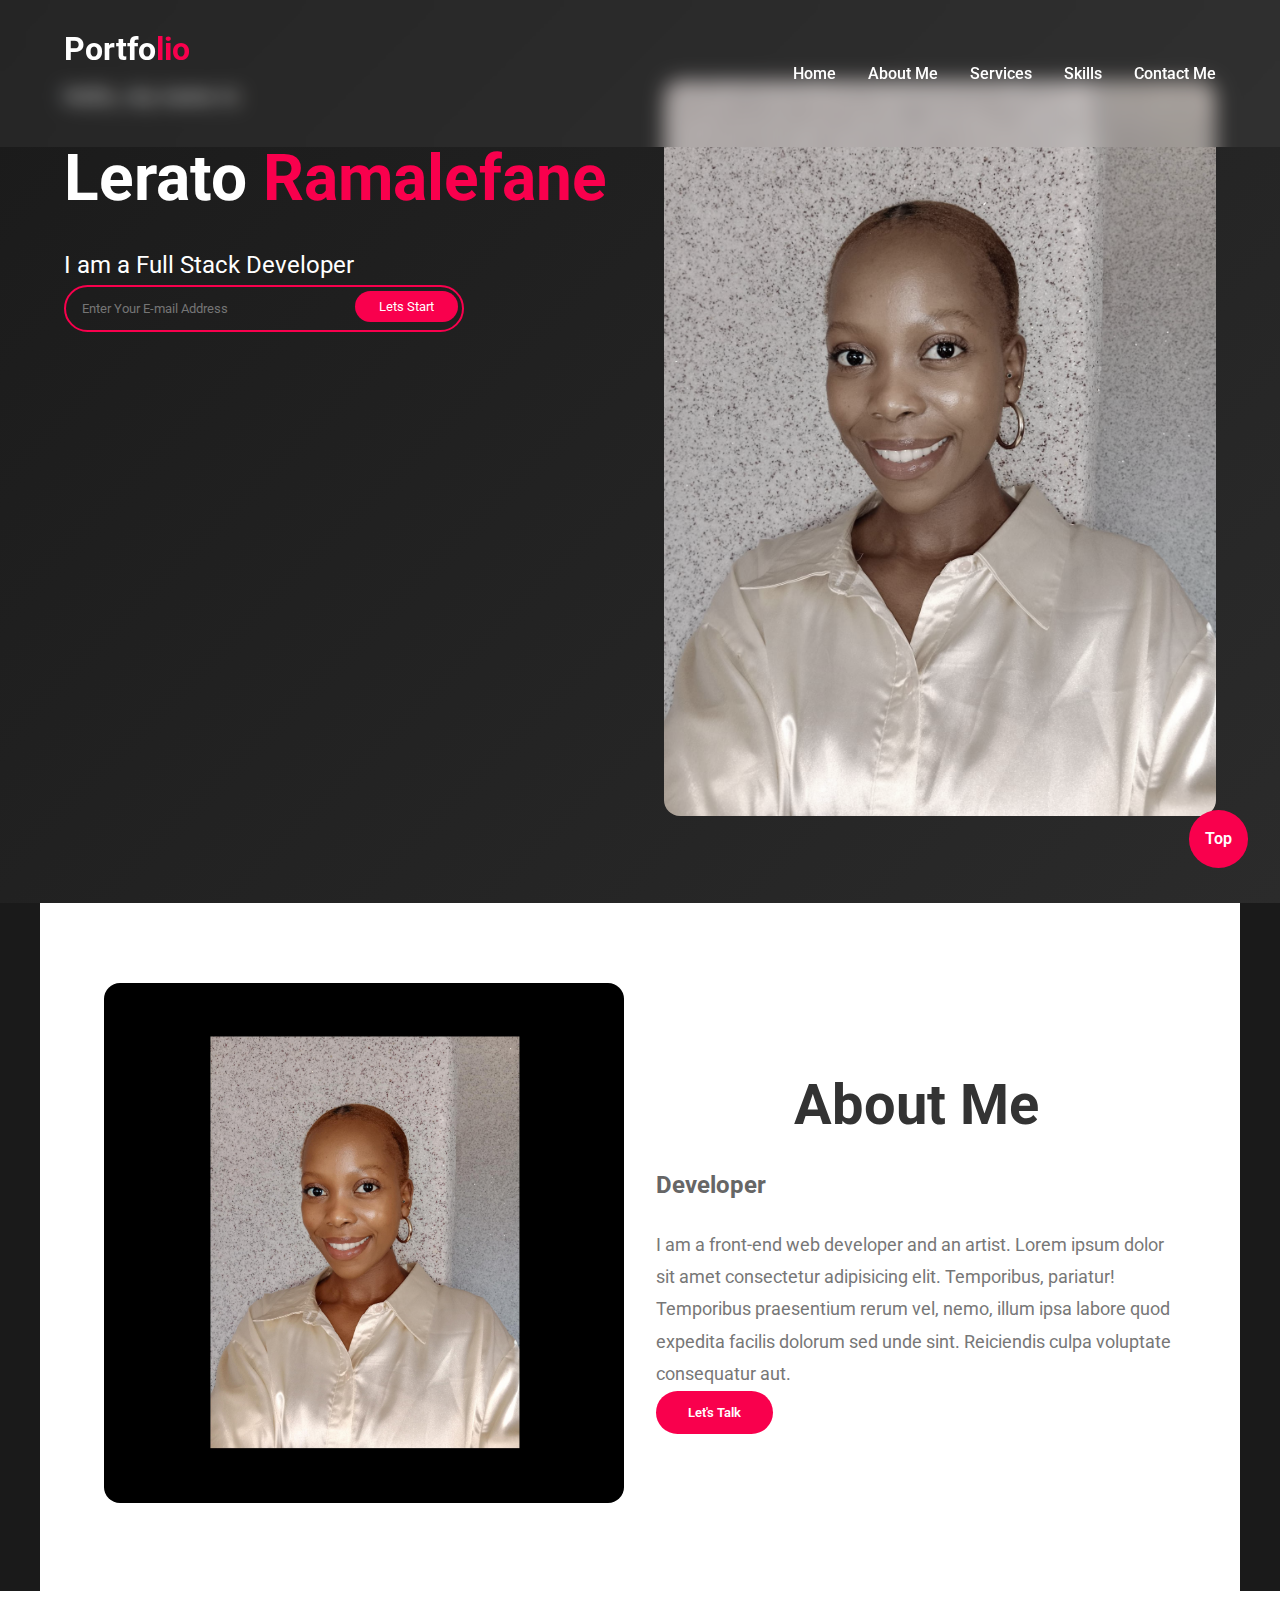
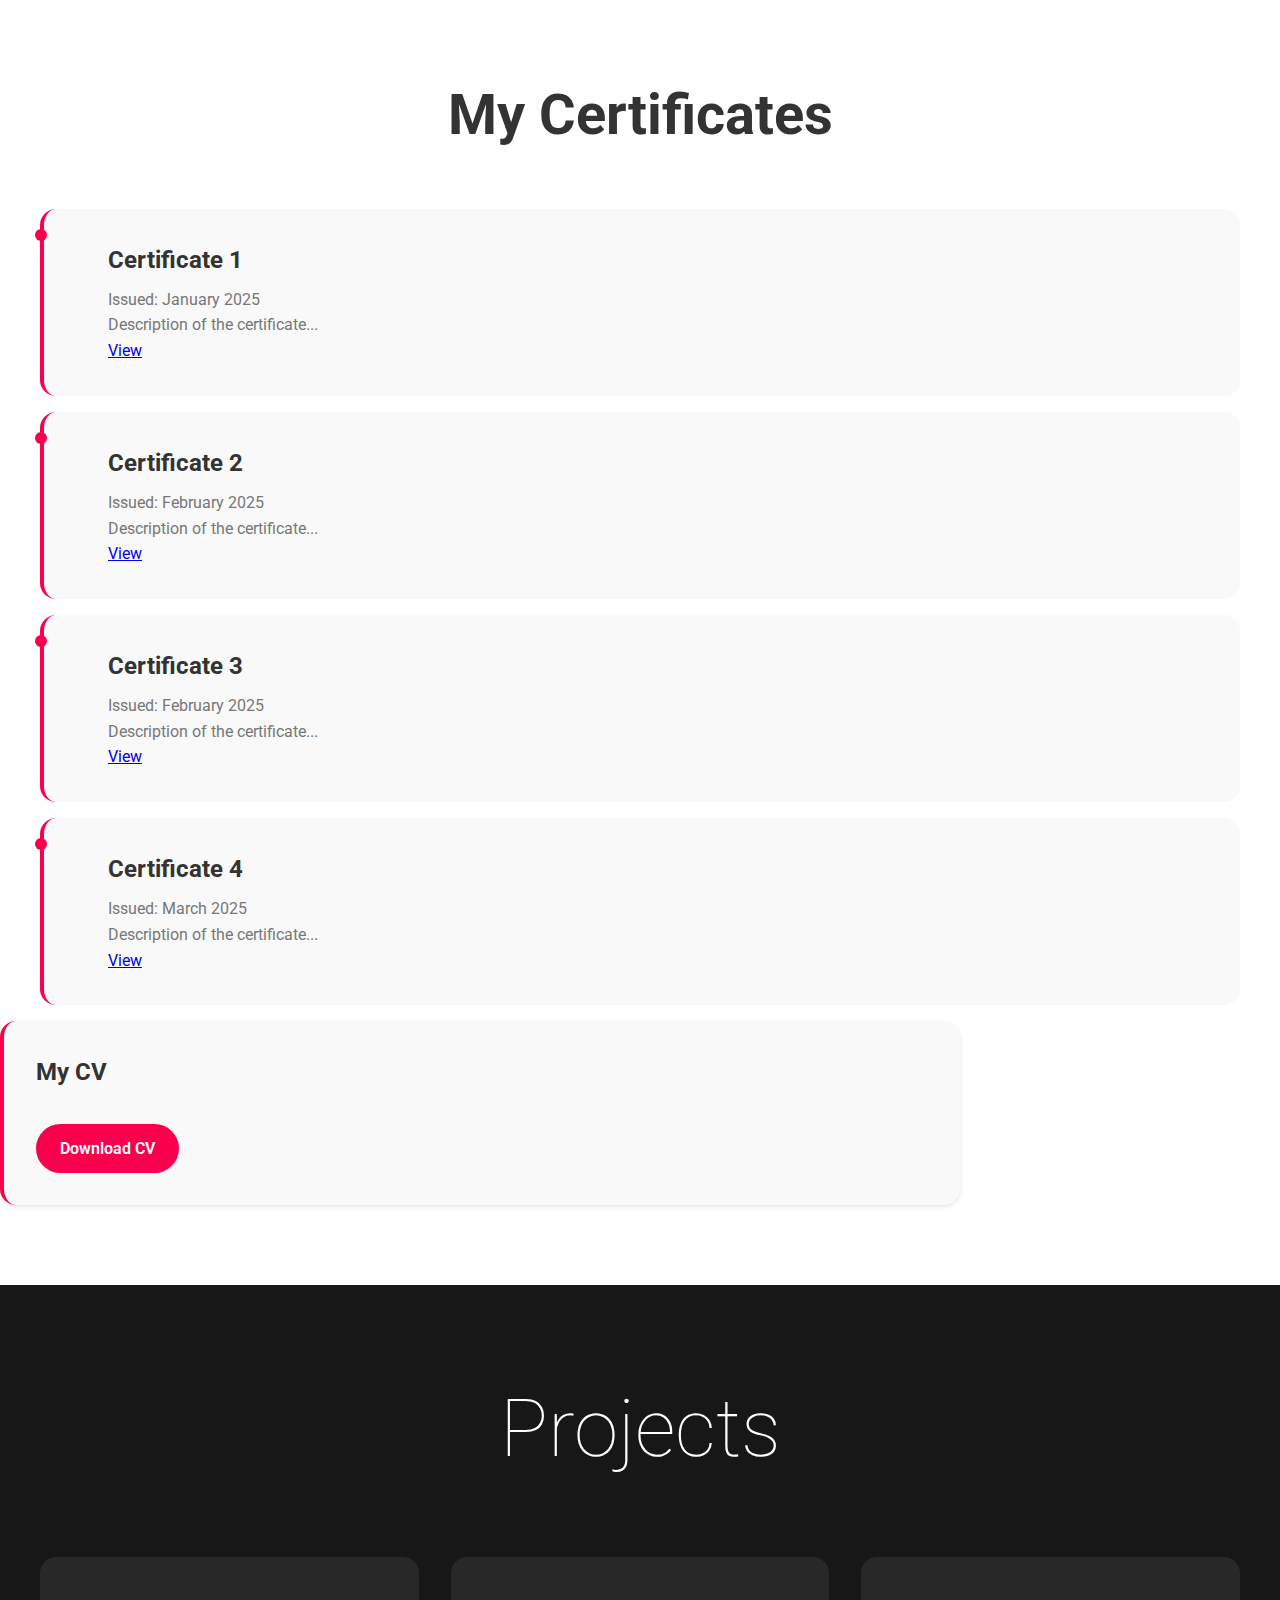
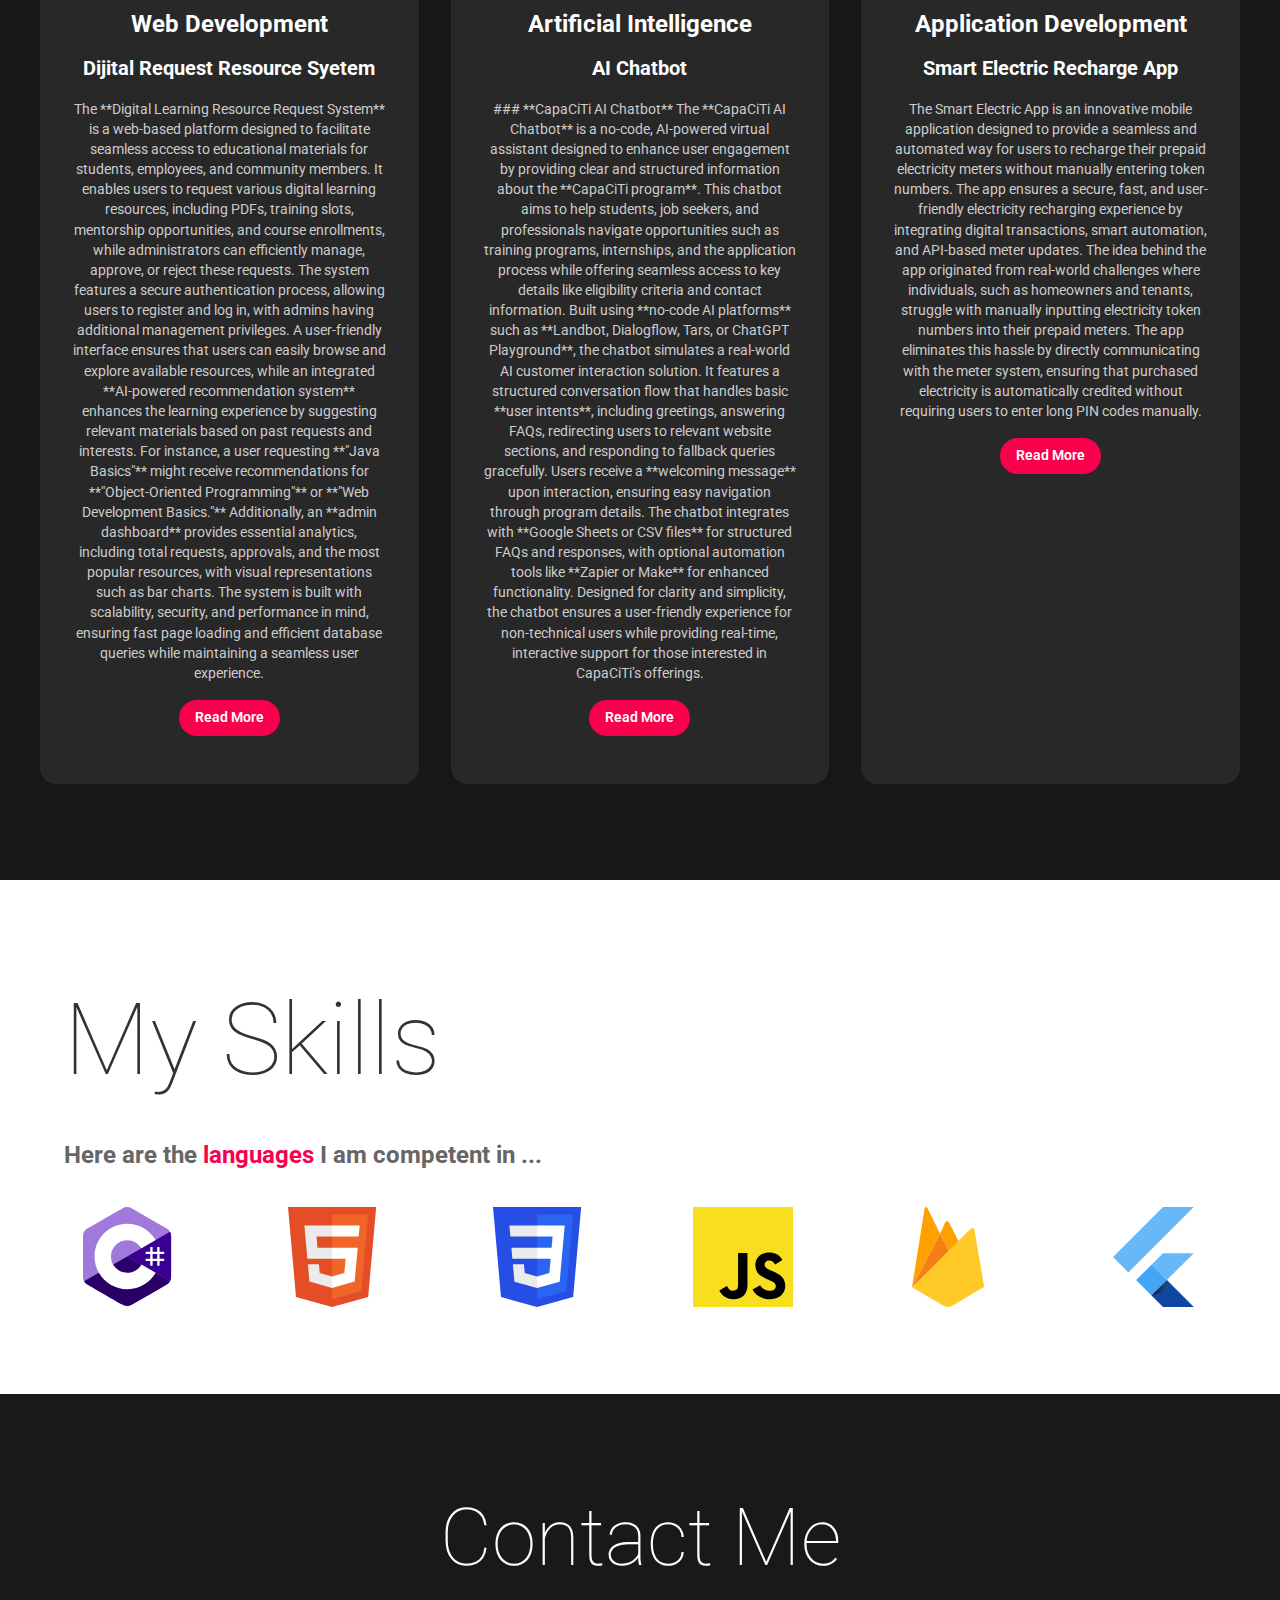
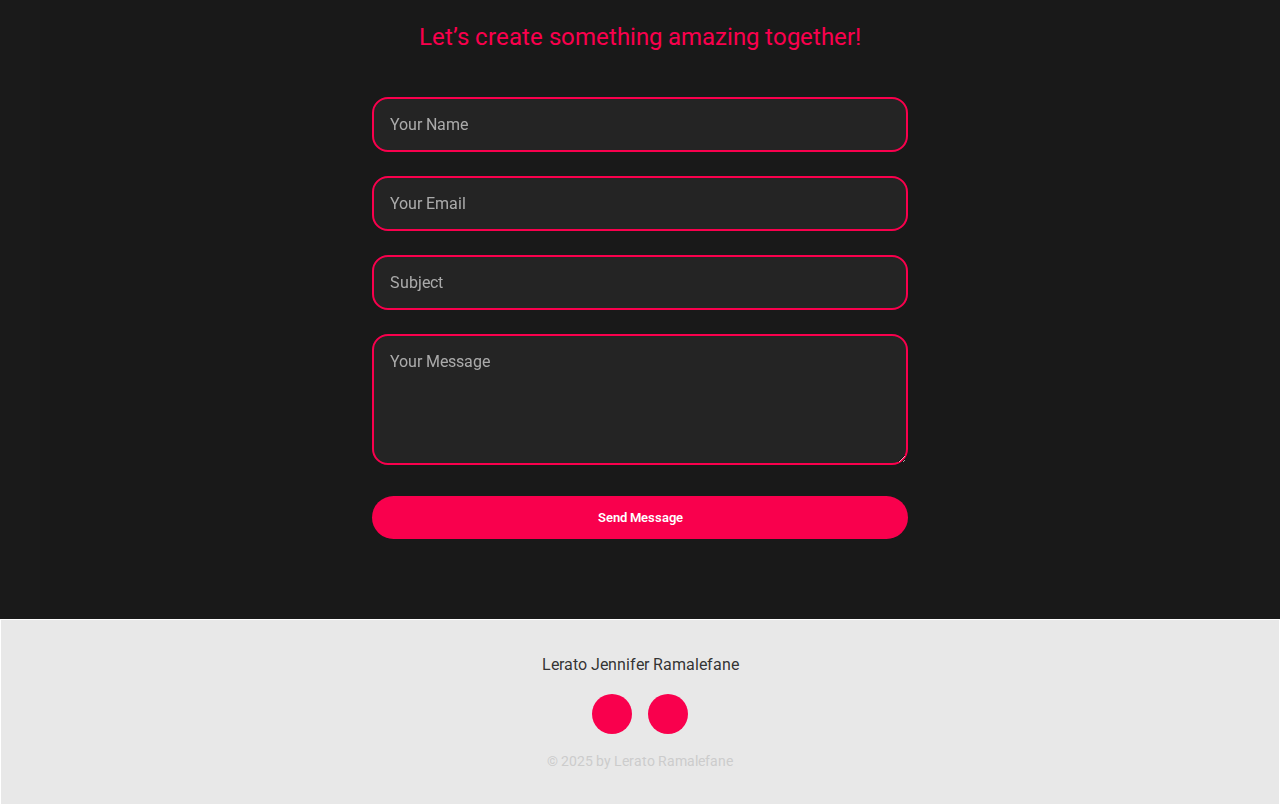
<file: index.html>
<!DOCTYPE html>
<html lang="en">
<head>
    <meta charset="UTF-8">
    <meta http-equiv="X-UA-Compatible" content="IE=edge">
    <meta name="viewport" content="width=device-width, initial-scale=1.0">
    <link rel="stylesheet" href="https://cdnjs.cloudflare.com/ajax/libs/font-awesome/6.2.1/css/all.min.css" integrity="sha512-MV7K8+y+gLIBoVD59lQIYicR65iaqukzvf/nwasF0nqhPay5w/9lJmVM2hMDcnK1OnMGCdVK+iQrJ7lzPJQd1w==" crossorigin="anonymous" referrerpolicy="no-referrer">
    <link rel="preconnect" href="https://fonts.googleapis.com">
    <link rel="preconnect" href="https://fonts.gstatic.com" crossorigin>
    <link href="https://fonts.googleapis.com/css2?family=Roboto:wght@100;400;700&display=swap" rel="stylesheet">
    <link rel="stylesheet" href="custom.css">
    <title>Lerato Jennifer Ramalefane</title>
</head>
<body>
    <!-- Head Section -->
    <section class="headsec" id="home">
        <div class="head">
            <nav>
                <h2 class="logo">Portfo<span>lio</span></h2>
                <button class="hamburger"><i class="fas fa-bars"></i></button>
                <ul>
                    <li><a href="#home">Home</a></li>
                    <li><a href="#about">About Me</a></li>
                    <li><a href="#services">Services</a></li>
                    <li><a href="#skills">Skills</a></li>
                    <li><a href="#contact">Contact Me</a></li>
                </ul>
            </nav>
            <div class="content">
                <div class="content-text">
                    <h4>Hello, my name is</h4>
                    <h1>Lerato <span>Ramalefane</span></h1>
                    <h3>I am a Full Stack Developer</h3>
                    <div class="newsletter">
                        <form>
                            <input type="email" name="email" id="mail" placeholder="Enter Your E-mail Address">
                            <input type="submit" name="submit" value="Lets Start">
                        </form>
                    </div>
                </div>
                <div class="content-image">
                    <div class="image">
                        <img src="images/Media (2).jpg" alt="Lerato Ramalefane profile picture">
                    </div>
                </div>
            </div>
        </div>
    </section>

    <!-- About Section -->
    <section class="about" id="about">
        <div class="main">
            <div class="about-image">
                <img src="images/Media (1).jpg" alt="About me image">
            </div>
            <div class="about-text">
                <h2>About Me</h2>
                <h5>Developer</h5>
                <p>I am a front-end web developer and an artist. Lorem ipsum dolor sit amet consectetur adipisicing elit. Temporibus, pariatur! Temporibus praesentium rerum vel, nemo, illum ipsa labore quod expedita facilis dolorum sed unde sint. Reiciendis culpa voluptate consequatur aut.</p>
                <button type="button">Let's Talk</button>
            </div>
            
    </section>

    <!-- Certificates Timeline Section -->
  <section id="certificates">
    <h2>My Certificates</h2>
    <div class="timeline">
      <!-- Certificate 1 -->
      <div class="timeline-item">
        <div class="timeline-content">
          <h3>Certificate 1</h3>
          <p>Issued: January 2025</p>
          <p>Description of the certificate...</p>
          <a href="assests/Introduction to Software Development-Amazon.pdf" target="_blank">View</a>
        </div>
      </div>

      <!-- Certificate 2 -->
      <div class="timeline-item">
        <div class="timeline-content">
          <h3>Certificate 2</h3>
          <p>Issued: February 2025</p>
          <p>Description of the certificate...</p>
          <a href="assests/Introduction to AI.pdf" target="_blank">View</a>
        </div>
      </div>

      <!-- Certificate 3 -->
      <div class="timeline-item">
        <div class="timeline-content">
          <h3>Certificate 3</h3>
          <p>Issued: February 2025</p>
          <p>Description of the certificate...</p>
          <a href="assests/Generative AI-Introduction and Application.pdf" target="_blank">View</a>
        </div>
      </div>

      <!-- Certificate 2 -->
      <div class="timeline-item">
        <div class="timeline-content">
          <h3>Certificate 4</h3>
          <p>Issued: March 2025</p>
          <p>Description of the certificate...</p>
          <a href="assests/Generative AI-Prompt Engineering Basics.pdf" target="_blank">View</a>
        </div>
      </div>
    </div>
    <div class="cv-card">
        <div class="cv-card-content">
        <h3>My CV</h3>
        <a href="images/Lerato Ramalefane.pdf" target="_blank">Download CV</a>
    </div>
      </div>
</div>
  </section>

    <!-- Services Section -->
    <div class="service" id="services">
        <div class="title">
            <h2 style="font-weight: 100; font-size: 80px;">Projects</h2>
        </div>
        <div class="box">
            <div class="card">
                <i class="fas fa-bars"></i>
                <h5>Web Development</h5>
                <h3>Dijital Request Resource Syetem</h3>
                <div class="pra">
                    <p>The **Digital Learning Resource Request System** is a web-based platform designed to facilitate seamless access to educational materials for students, employees, and community members. It enables users to request various digital learning resources, including PDFs, training slots, mentorship opportunities, and course enrollments, while administrators can efficiently manage, approve, or reject these requests. The system features a secure authentication process, allowing users to register and log in, with admins having additional management privileges. A user-friendly interface ensures that users can easily browse and explore available resources, while an integrated **AI-powered recommendation system** enhances the learning experience by suggesting relevant materials based on past requests and interests. For instance, a user requesting **"Java Basics"** might receive recommendations for **"Object-Oriented Programming"** or **"Web Development Basics."** Additionally, an **admin dashboard** provides essential analytics, including total requests, approvals, and the most popular resources, with visual representations such as bar charts. The system is built with scalability, security, and performance in mind, ensuring fast page loading and efficient database queries while maintaining a seamless user experience.</p>
                    <div class="more-content" style="display: none;">
                        <a href="https://lrjen.github.io/capacitiprojectbase/">Digital Request Resource System</a>
                    </div>
                    <p><a class="button expand-btn" href="#">Read More</a></p>
                </div>
            </div>
            <div class="card">
                <i class="fas fa-user"></i>
                <h5>Artificial Intelligence</h5>
                <h3>AI Chatbot</h3>
                <div class="pra">
                    <p>### **CapaCiTi AI Chatbot**  

                        The **CapaCiTi AI Chatbot** is a no-code, AI-powered virtual assistant designed to enhance user engagement by providing clear and structured information about the **CapaCiTi program**. This chatbot aims to help students, job seekers, and professionals navigate opportunities such as training programs, internships, and the application process while offering seamless access to key details like eligibility criteria and contact information. Built using **no-code AI platforms** such as **Landbot, Dialogflow, Tars, or ChatGPT Playground**, the chatbot simulates a real-world AI customer interaction solution. It features a structured conversation flow that handles basic **user intents**, including greetings, answering FAQs, redirecting users to relevant website sections, and responding to fallback queries gracefully. Users receive a **welcoming message** upon interaction, ensuring easy navigation through program details. The chatbot integrates with **Google Sheets or CSV files** for structured FAQs and responses, with optional automation tools like **Zapier or Make** for enhanced functionality. Designed for clarity and simplicity, the chatbot ensures a user-friendly experience for non-technical users while providing real-time, interactive support for those interested in CapaCiTi’s offerings.</p>
                    <div class="more-content" style="display: none;">
                        <a href="https://web-chat.global.assistant.watson.appdomain.cloud/preview.html?backgroundImageURL=https%3A%2F%2Feu-gb.assistant.watson.cloud.ibm.com%2Fpublic%2Fimages%2Fupx-424822f6-6997-4538-8a00-8cb936132e9d%3A%3Adff0742f-6331-4519-a5ca-8b6bda197b1e&integrationID=87952e83-d5ce-4252-af3d-087c31a4ba20&region=eu-gb&serviceInstanceID=424822f6-6997-4538-8a00-8cb936132e9d">AI Chatbot for CapaCiTi</a>
                    </div>
                    <p><a class="button expand-btn" href="#">Read More</a></p>
                </div>
            </div>
            <div class="card">
                <i class="fas fa-bell"></i>
                <h5>Application Development</h5>
                <h3>Smart Electric Recharge App </h3>
                <div class="pra">
                    <p>The Smart Electric App is an innovative mobile application designed to provide a seamless and automated way for users to recharge their prepaid electricity meters without manually entering token numbers. The app ensures a secure, fast, and user-friendly electricity recharging experience by integrating digital transactions, smart automation, and API-based meter updates.

                        The idea behind the app originated from real-world challenges where individuals, such as homeowners and tenants, struggle with manually inputting electricity token numbers into their prepaid meters. The app eliminates this hassle by directly communicating with the meter system, ensuring that purchased electricity is automatically credited without requiring users to enter long PIN codes manually.</p>
                    <div class="more-content" style="display: none;">
                         <a href="https://dev.azure.com/ramalefaneleratojennifer/Smart%20Electricity%20Recharge%20App">Smart Electric Recharge App</a>
                    </div>
                    <p><a class="button expand-btn" href="#">Read More</a></p>
                </div>
            </div>
        </div>
    </div>

    <!-- Skills Section -->
    <div class="skills-con" id="skills">
        <div class="h-shape"></div>
        <h1 style="font-weight: 100; font-size: 100px;">My Skills</h1>
        <h3>Here are the <span>languages</span> I am competent in ...</h3>
        <div class="skills">
            <div class="skill">
                <div class="skill-icon">
                    <svg width="100" height="100" viewBox="0 0 100 100" fill="none" xmlns="http://www.w3.org/2000/svg">
                        <g id="csharp">
                        <g id="csharp_2">
                        <path id="Vector" d="M94.0943 29.111C94.0937 27.4461 93.7376 25.9749 93.0175 24.7126C92.3102 23.4707 91.2509 22.43 89.8301 21.6072C78.1017 14.8446 66.3619 8.10261 54.6374 1.33306C51.4765 -0.49178 48.4117 -0.424908 45.2743 1.42613C40.606 4.1789 17.2337 17.5694 10.2691 21.6035C7.40086 23.2642 6.00517 25.8053 6.00448 29.1079C6 42.708 6.00448 56.3081 6 69.9082C6 71.5366 6.3416 72.9795 7.02996 74.2229C7.73763 75.502 8.81171 76.5713 10.2653 77.4127C17.2303 81.4467 40.6057 94.8362 45.2729 97.59C48.4117 99.4421 51.4765 99.5083 54.6384 97.6831C66.3633 90.9132 78.1038 84.1712 89.8339 77.4086C91.2875 76.5675 92.3615 75.4976 93.0692 74.2194C93.7565 72.9757 94.0988 71.5332 94.0988 69.9045C94.0988 69.9045 94.0988 42.7115 94.0943 29.111Z" fill="#A179DC"/>
                        <path id="Vector_2" d="M50.1843 49.3755L7.03003 74.2228C7.7377 75.502 8.81178 76.5712 10.2654 77.4126C17.2304 81.4466 40.6058 94.8361 45.273 97.5899C48.4118 99.442 51.4765 99.5082 54.6385 97.683C66.3634 90.9131 78.1038 84.1711 89.8339 77.4085C91.2875 76.5674 92.3616 75.4975 93.0693 74.2193L50.1843 49.3755Z" fill="#280068"/>
                        <path id="Vector_3" d="M94.0945 29.111C94.0938 27.4461 93.7378 25.9749 93.0177 24.7126L50.1843 49.3759L93.0694 74.2195C93.7567 72.9758 94.0983 71.5332 94.099 69.9045C94.099 69.9045 94.099 42.7115 94.0945 29.111Z" fill="#390091"/>
                        <path id="Vector_4" d="M75.5919 40.0869V44.7314H80.2364V40.0869H82.5586V44.7314H87.2031V47.0536H82.5586V51.6977H87.2031V54.02H82.5586V58.6644H80.2364V54.02H75.5919V58.6644H73.2696V54.02H68.6255V51.6977H73.2696V47.0536H68.6255V44.7314H73.2696V40.0869H75.5919ZM80.2364 47.0533H75.5919V51.6977H80.2364V47.0533Z" fill="white"/>
                        <path id="Vector_5" d="M50.279 16.7618C62.3931 16.7618 72.9695 23.3408 78.6346 33.1199L78.5794 33.0258L64.3261 41.2324C61.5182 36.4779 56.3705 33.2691 50.4648 33.203L50.2786 33.2019C41.2734 33.2019 33.9726 40.5027 33.9726 49.5079C33.9697 52.3463 34.7112 55.1358 36.1232 57.598C38.9339 62.5048 44.2178 65.8143 50.279 65.8143C56.3777 65.8143 61.6916 62.4628 64.4878 57.5036L64.4199 57.6225L78.6515 65.867C73.0484 75.5634 62.6168 82.122 50.6437 82.2527L50.279 82.2547C38.1266 82.2547 27.5202 75.6351 21.8692 65.8043C19.1106 61.005 17.5322 55.4412 17.5322 49.5079C17.5322 31.4229 32.193 16.7615 50.2786 16.7615L50.279 16.7618Z" fill="white"/>
                        </g>
                        </g>
                        </svg>
                        
                </div>
                
            </div>
            <div class="skill">
                <div class="skill-icon">
                    <svg width="100" height="100" viewBox="0 0 100 100" fill="none" xmlns="http://www.w3.org/2000/svg">
                        <g id="html5">
                        <g id="html5_2">
                        <path id="Vector" d="M14.0214 90.0345L6 0.000488281H94.1867L86.1653 89.9859L50.0204 100" fill="#E44D26"/>
                        <path id="Vector_2" d="M50.093 92.3445V7.39062H86.1407L79.2617 84.2015" fill="#F16529"/>
                        <path id="Vector_3" d="M22.3831 18.4014H50.0933V29.4369H34.4881L35.509 40.7397H50.0933V51.7509H25.3972L22.3831 18.4014ZM25.8833 57.293H36.9674L37.7452 66.1165L50.0933 69.4223V80.9439L27.439 74.624" fill="#EBEBEB"/>
                        <path id="Vector_4" d="M77.7058 18.4014H50.0442V29.4369H76.6849L77.7058 18.4014ZM75.6883 40.7397H50.0442V51.7752H63.6562L62.368 66.1165L50.0442 69.4223V80.8953L72.6499 74.624" fill="white"/>
                        </g>
                        </g>
                        </svg>
                        
                </div>
               
            </div>
            <div class="skill">
                <div class="skill-icon">
                    <svg width="100" height="100" viewBox="0 0 100 100" fill="none" xmlns="http://www.w3.org/2000/svg">
                        <g id="css3">
                        <g id="css3_2">
                        <path id="polygon2989" d="M94.1749 0.000488281L86.142 89.99L50.0335 100L14.0245 90.0041L6 0.000488281H94.1749Z" fill="#264DE4"/>
                        <path id="polygon2991" d="M79.2648 84.2598L86.1295 7.35962H50.0874V92.3489L79.2648 84.2598Z" fill="#2965F1"/>
                        <path id="polygon2993" d="M24.3959 40.7407L25.3852 51.7792H50.0874V40.7407H24.3959Z" fill="#EBEBEB"/>
                        <path id="polygon2995" d="M50.0875 18.3982H50.0493H22.408L23.4114 29.4369H50.0875V18.3982Z" fill="#EBEBEB"/>
                        <path id="polygon2997" d="M50.0874 80.8935V69.4088L50.039 69.4217L37.7453 66.1021L36.9594 57.2983H30.9856H25.8784L27.4249 74.6305L50.0366 80.9077L50.0874 80.8935Z" fill="#EBEBEB"/>
                        <path id="polygon3005" d="M63.6421 51.779L62.3608 66.0952L50.0493 69.4182V80.9024L72.679 74.6306L72.845 72.7657L75.439 43.7047L75.7083 40.7406L77.7011 18.3982H50.0493V29.4369H65.6038L64.5994 40.7406H50.0493V51.779H63.6421Z" fill="white"/>
                        </g>
                        </g>
                        </svg>
                        
                </div>
                
            </div>
            <div class="skill">
                <div class="skill-icon">
                    <svg width="100" height="100" viewBox="0 0 100 100" fill="none" xmlns="http://www.w3.org/2000/svg">
                        <g id="js">
                        <g id="js_2">
                        <path id="Vector" d="M100 0.000488281H0V100H100V0.000488281Z" fill="#F7DF1E"/>
                        <path id="Vector_2" d="M67.1745 78.1259C69.1888 81.4148 71.8094 83.8323 76.4444 83.8323C80.338 83.8323 82.8253 81.8862 82.8253 79.1973C82.8253 75.9751 80.2698 74.8339 75.9841 72.9592L73.6348 71.9513C66.8539 69.0624 62.3491 65.4434 62.3491 57.7926C62.3491 50.745 67.719 45.3799 76.111 45.3799C82.0856 45.3799 86.3809 47.4592 89.4761 52.9037L82.1586 57.6021C80.5475 54.7132 78.8094 53.5751 76.111 53.5751C73.3587 53.5751 71.6142 55.3212 71.6142 57.6021C71.6142 60.4212 73.3602 61.5624 77.392 63.3085L79.7412 64.3148C87.7253 67.7386 92.2333 71.2291 92.2333 79.0767C92.2333 87.537 85.5872 92.1719 76.6618 92.1719C67.9348 92.1719 62.2967 88.0132 59.538 82.5624L67.1745 78.1259ZM33.9793 78.9402C35.4555 81.5592 36.7983 83.7735 40.0269 83.7735C43.1142 83.7735 45.0618 82.5656 45.0618 77.8688V45.9164H54.4586V77.9958C54.4586 87.7259 48.7539 92.1545 40.4269 92.1545C32.9031 92.1545 28.546 88.2608 26.3301 83.5712L33.9793 78.9402Z" fill="black"/>
                        </g>
                        </g>
                        </svg>
                        
                </div>
             
            </div>
            <div class="skill">
                <div class="skill-icon">
                    <svg width="100" height="100" viewBox="0 0 100 100" fill="none" xmlns="http://www.w3.org/2000/svg">
                        <g id="firebase">
                        <g id="firebase_2">
                        <path id="Vector" d="M61.4054 36.118L51.4046 45.4297L42.1213 26.6969L46.917 15.9259C48.1291 13.7774 50.1114 13.749 51.3235 15.9259L61.4054 36.118Z" fill="#FFA000"/>
                        <path id="Vector_2" d="M51.4088 45.4256L14 80.2197L42.1256 26.6969L51.4088 45.4256Z" fill="#F57F17"/>
                        <path id="Vector_3" d="M72.3712 21.877C74.163 20.1703 76.0075 20.746 76.4736 23.1702L86.1988 79.7496L53.9424 99.1148C52.8114 99.7472 49.8116 99.9945 49.8116 99.9945C49.8116 99.9945 47.0833 99.6621 46.0375 99.0864L14 80.2198L72.3712 21.877Z" fill="#FFCA28"/>
                        <path id="Vector_4" d="M42.1255 26.697L14 80.2197L26.5345 1.98888C27.0047 -0.435314 28.379 -0.682597 29.6194 1.46593L42.1255 26.697Z" fill="#FFA000"/>
                        </g>
                        </g>
                        </svg>
                        
                        
                </div>
                
                
            </div>
            <div class="skill">
                <div class="skill-icon">
                    <svg width="100" height="100" viewBox="0 0 100 100" fill="none" xmlns="http://www.w3.org/2000/svg">
<g id="flutter">
<g id="flutter_2">
<path id="Vector" d="M25.3989 65.3954L10 49.9964L60 0.000488281H90.7938L25.3989 65.3954ZM90.7938 46.1366H60L48.465 57.6717L63.8639 73.0706" fill="#42A5F5" fill-opacity="0.8"/>
<path id="Vector_2" d="M48.4651 88.4654L60.0001 100H90.794L63.864 73.0706" fill="#0D47A1"/>
<path id="Vector_3" d="M33.1025 73.0787L48.4772 57.7L63.8519 73.0746L48.4772 88.4533L33.1025 73.0787Z" fill="#42A5F5"/>
<path id="Vector_4" d="M48.4771 88.4533L63.8517 73.0786L65.9979 75.2248L50.6232 90.5994L48.4771 88.4533Z" fill="url(#paint0_linear_790_790)"/>
<path id="Vector_5" d="M48.4651 88.4653L71.3129 80.5719L63.864 73.0664" fill="url(#paint1_linear_790_790)"/>
</g>
</g>
<defs>
<linearGradient id="paint0_linear_790_790" x1="56.1673" y1="80.7631" x2="58.3136" y2="82.9094" gradientUnits="userSpaceOnUse">
<stop offset="0.2" stop-opacity="0.15"/>
<stop offset="0.85" stop-color="#616161" stop-opacity="0.01"/>
</linearGradient>
<linearGradient id="paint1_linear_790_790" x1="48.4705" y1="80.7663" x2="71.318" y2="80.7663" gradientUnits="userSpaceOnUse">
<stop offset="0.2" stop-opacity="0.55"/>
<stop offset="0.85" stop-color="#616161" stop-opacity="0.01"/>
</linearGradient>
</defs>
</svg>

                        
                </div>
                
            </div>
        </div>
    </div>

    <!-- Contact Section -->
    <section class="contacts">
        <div class="contact" id="contact">
            <h2 style="font-weight: 100; font-size: 80px;">Contact Me</h2>
            <p>Let’s create something amazing together!</p>
            <form class="contact-form">
                <div class="form-group">
                    <input type="text" name="name" placeholder="Your Name" required>
                </div>
                <div class="form-group">
                    <input type="email" name="email" placeholder="Your Email" required>
                </div>
                <div class="form-group">
                    <input type="text" name="subject" placeholder="Subject" required>
                </div>
                <div class="form-group">
                    <textarea name="message" placeholder="Your Message" rows="5" required></textarea>
                </div>
                <button type="submit" class="submit-btn">Send Message</button>
            </form>
        </div>
    </section>

    <!-- Footer -->
    <footer>
        <p>Lerato Jennifer Ramalefane</p>
        <div class="social">
            <a href="https://github.com/dashboard"><i class="fab fa-github"></i></a>
            <a href="https://www.linkedin.com/feed/"><i class="fab fa-linkedin-in"></i></a>
        </div>
        <p class="end">© 2025 by Lerato Ramalefane</p>
    </footer>

    <!-- Back to Top -->
    <div class="top">
        <a href="#home">Top</a>
    </div>

    <!-- Hamburger Menu Script -->
    <script>
        const hamburger = document.querySelector('.hamburger');
        const navUl = document.querySelector('nav ul');
        hamburger.addEventListener('click', () => {
            navUl.classList.toggle('active');
        });
        document.addEventListener('DOMContentLoaded', function() {
    const buttons = document.querySelectorAll('.expand-btn');
    
    buttons.forEach(button => {
        button.addEventListener('click', function(e) {
            e.preventDefault();
            const card = this.closest('.card');
            const moreContent = card.querySelector('.more-content');
            
            if (card.classList.contains('expanded')) {
                card.classList.remove('expanded');
                this.textContent = 'Read More';
                moreContent.style.display = 'none';
            } else {
                card.classList.add('expanded');
                this.textContent = 'Read Less';
                moreContent.style.display = 'block';
            }
        });
    });
});

document.querySelectorAll('.expand-btn').forEach(button => {
        button.addEventListener('click', (e) => {
            e.preventDefault();
            const card = button.closest('.card');
            const moreContent = card.querySelector('.more-content');
            const praP = card.querySelector('.pra p:first-child');

            if (moreContent.style.display === 'block') {
                moreContent.style.display = 'none';
                praP.style.maxHeight = '100px'; // Reset to truncated view
                button.textContent = 'Read More';
            } else {
                moreContent.style.display = 'block';
                praP.style.maxHeight = 'none'; // Expand full text
                button.textContent = 'Read Less';
            }
        });
    });
    </script>
</body>
</html>
</file>
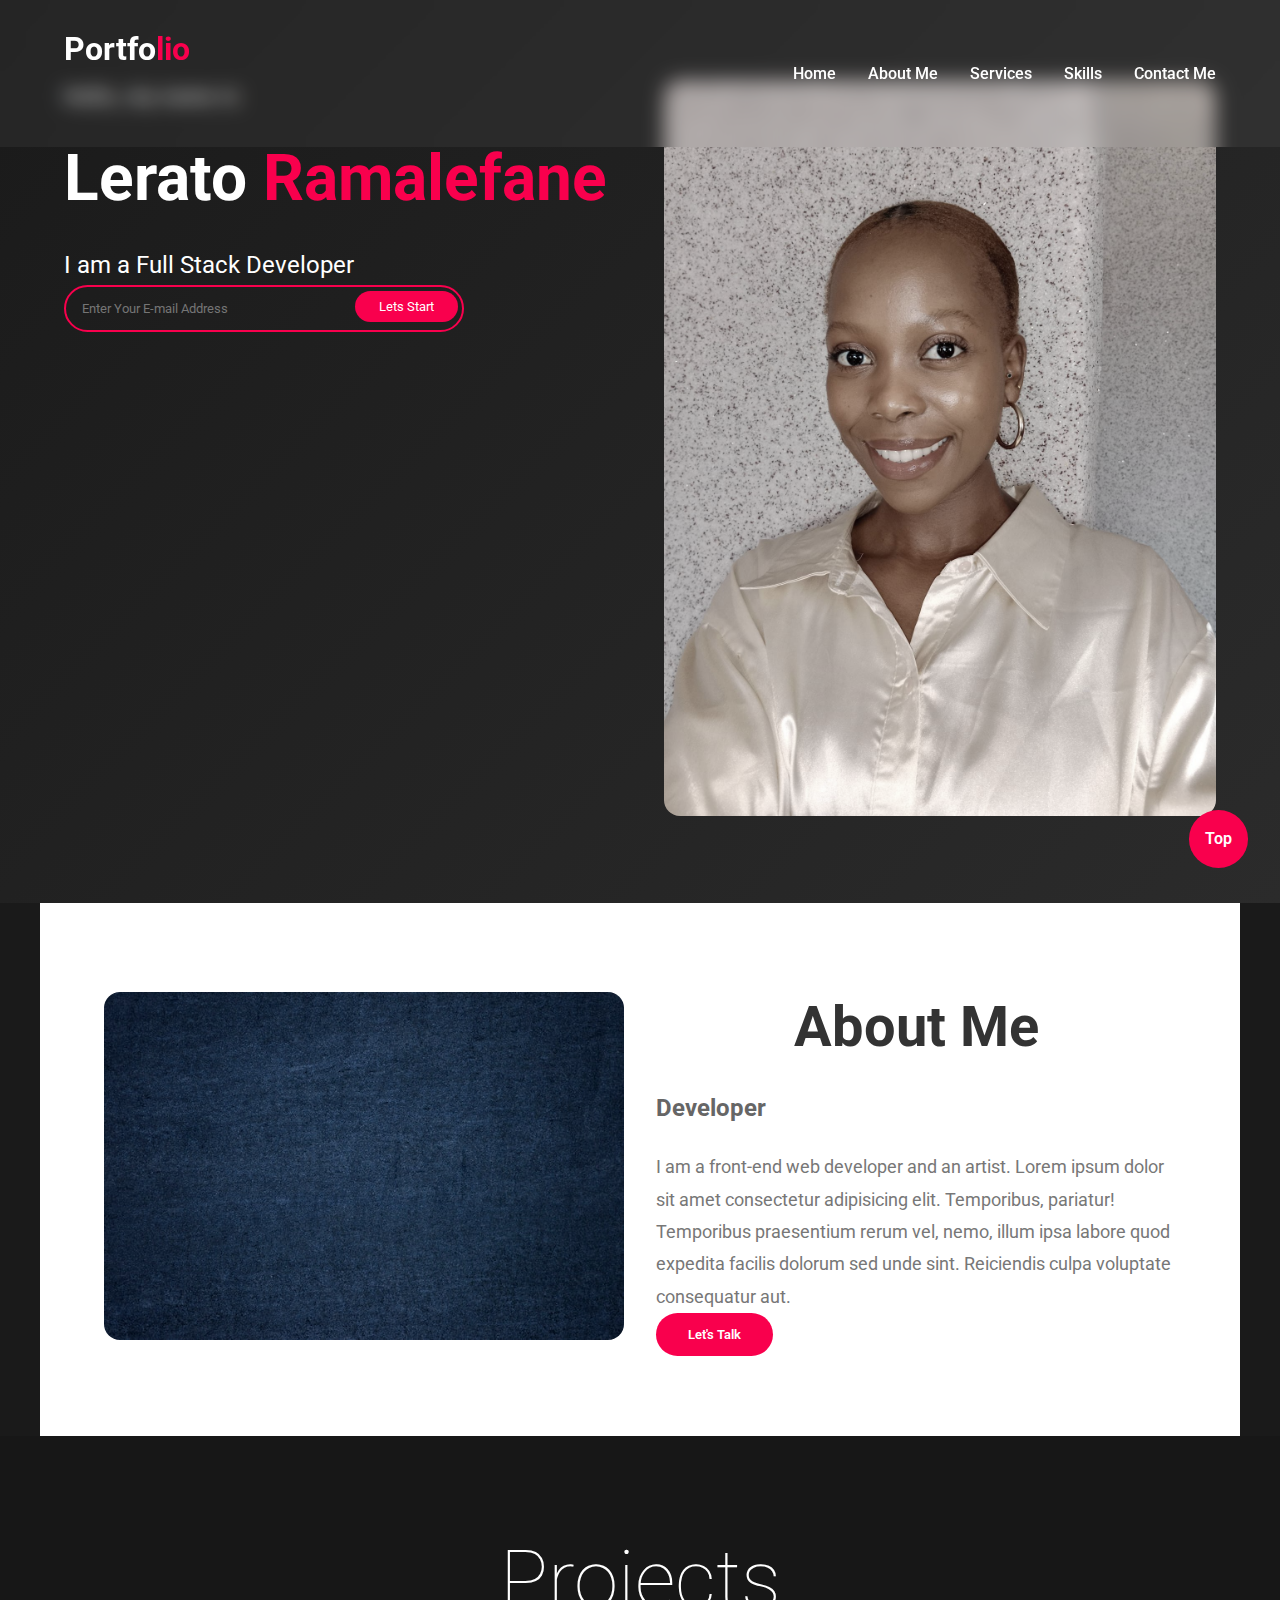
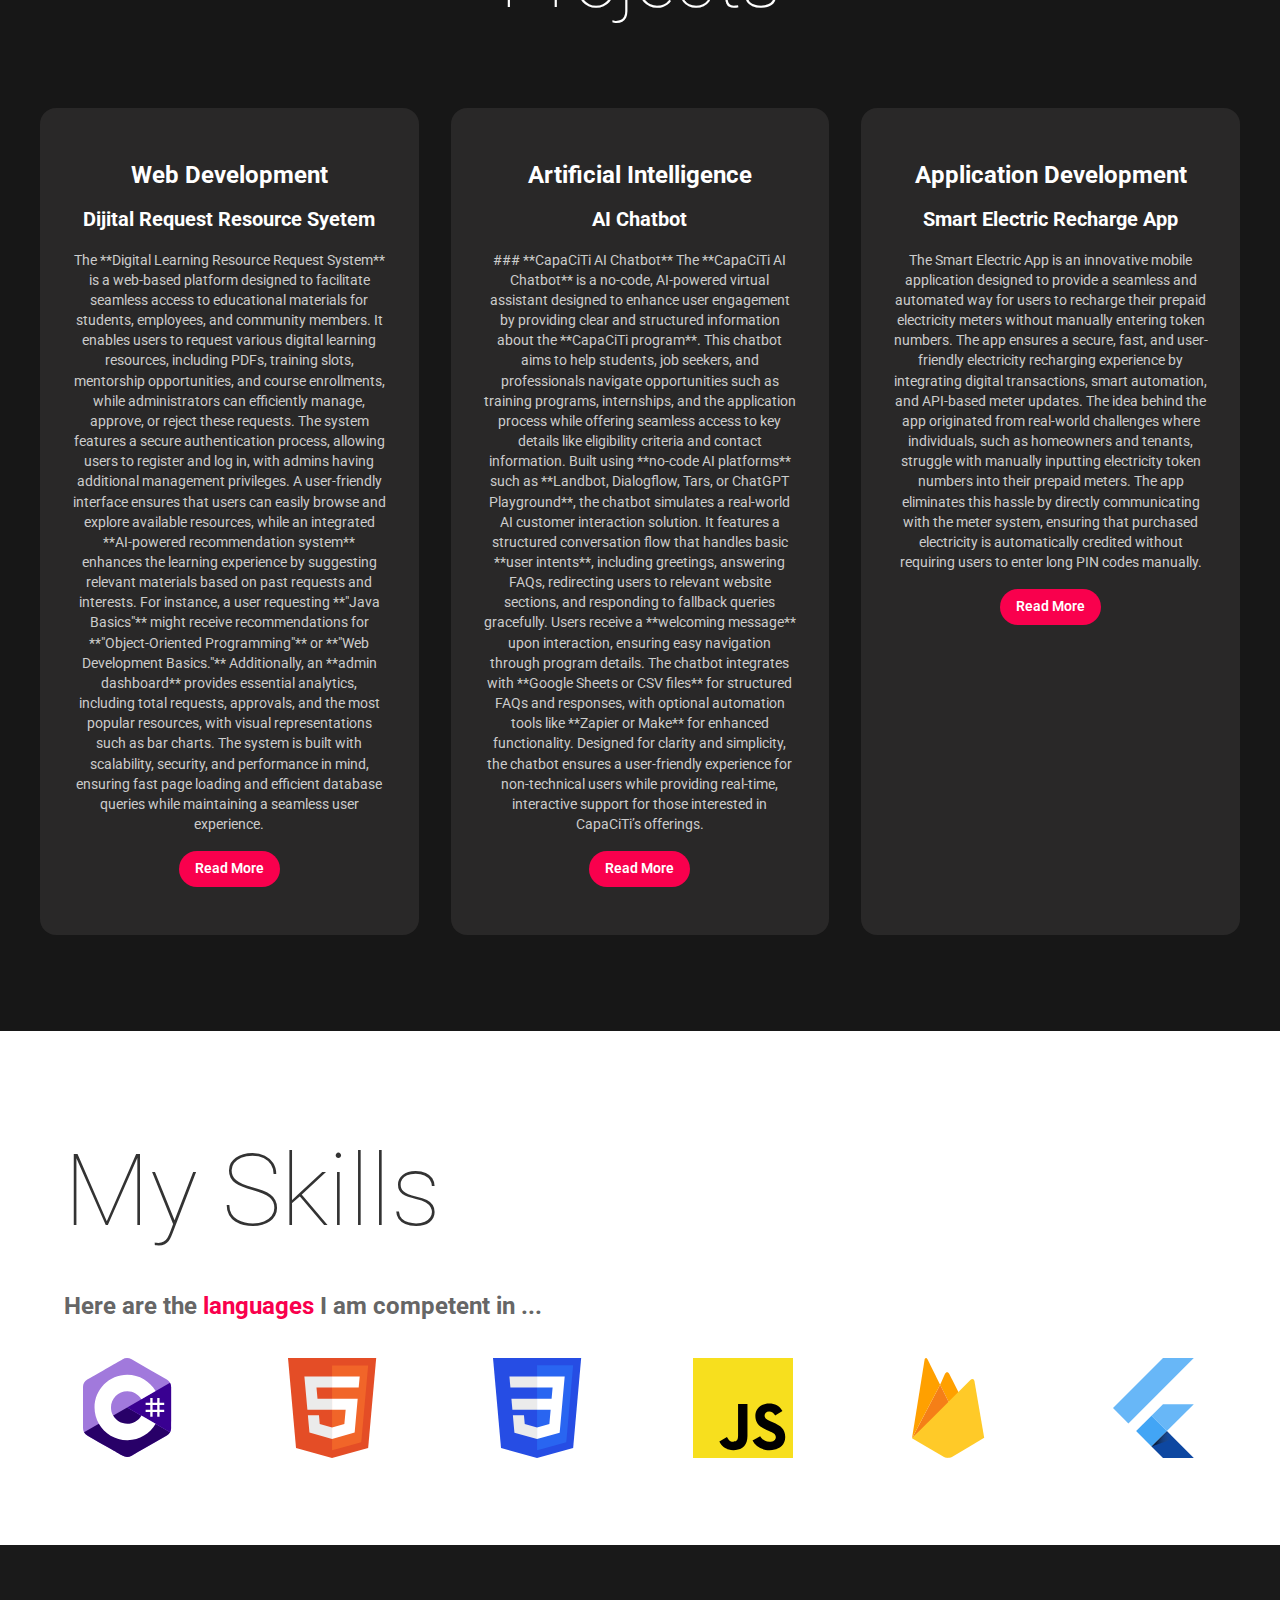
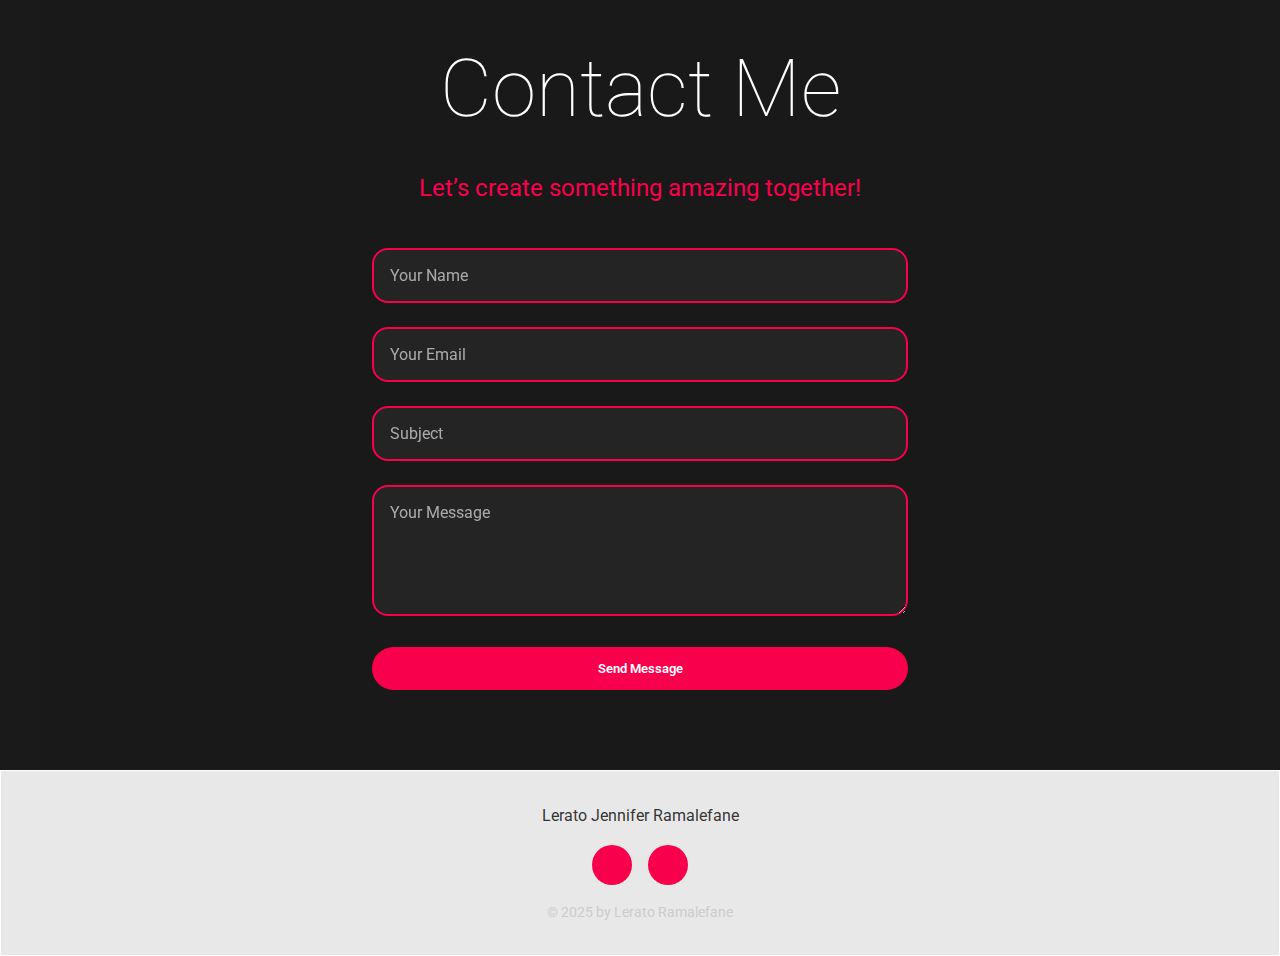
<file: portfolio.html>
<!DOCTYPE html>
<html lang="en">
<head>
    <meta charset="UTF-8">
    <meta http-equiv="X-UA-Compatible" content="IE=edge">
    <meta name="viewport" content="width=device-width, initial-scale=1.0">
    <link rel="stylesheet" href="https://cdnjs.cloudflare.com/ajax/libs/font-awesome/6.2.1/css/all.min.css" integrity="sha512-MV7K8+y+gLIBoVD59lQIYicR65iaqukzvf/nwasF0nqhPay5w/9lJmVM2hMDcnK1OnMGCdVK+iQrJ7lzPJQd1w==" crossorigin="anonymous" referrerpolicy="no-referrer">
    <link rel="preconnect" href="https://fonts.googleapis.com">
    <link rel="preconnect" href="https://fonts.gstatic.com" crossorigin>
    <link href="https://fonts.googleapis.com/css2?family=Roboto:wght@100;400;700&display=swap" rel="stylesheet">
    <link rel="stylesheet" href="custom.css">
    <title>Lerato Jennifer Ramalefane</title>
</head>
<body>
    <!-- Head Section -->
    <section class="headsec" id="home">
        <div class="head">
            <nav>
                <h2 class="logo">Portfo<span>lio</span></h2>
                <button class="hamburger"><i class="fas fa-bars"></i></button>
                <ul>
                    <li><a href="#home">Home</a></li>
                    <li><a href="#about">About Me</a></li>
                    <li><a href="#services">Services</a></li>
                    <li><a href="#skills">Skills</a></li>
                    <li><a href="#contact">Contact Me</a></li>
                </ul>
            </nav>
            <div class="content">
                <div class="content-text">
                    <h4>Hello, my name is</h4>
                    <h1>Lerato <span>Ramalefane</span></h1>
                    <h3>I am a Full Stack Developer</h3>
                    <div class="newsletter">
                        <form>
                            <input type="email" name="email" id="mail" placeholder="Enter Your E-mail Address">
                            <input type="submit" name="submit" value="Lets Start">
                        </form>
                    </div>
                </div>
                <div class="content-image">
                    <div class="image">
                        <img src="images/Media (2).jpg" alt="Lerato Ramalefane profile picture">
                    </div>
                </div>
            </div>
        </div>
    </section>

    <!-- About Section -->
    <section class="about" id="about">
        <div class="main">
            <div class="about-image">
                <img src="images/background.jpg" alt="About me image">
            </div>
            <div class="about-text">
                <h2>About Me</h2>
                <h5>Developer</h5>
                <p>I am a front-end web developer and an artist. Lorem ipsum dolor sit amet consectetur adipisicing elit. Temporibus, pariatur! Temporibus praesentium rerum vel, nemo, illum ipsa labore quod expedita facilis dolorum sed unde sint. Reiciendis culpa voluptate consequatur aut.</p>
                <button type="button">Let's Talk</button>
            </div>
        </div>
    </section>

    <!-- Services Section -->
    <div class="service" id="services">
        <div class="title">
            <h2 style="font-weight: 100; font-size: 80px;">Projects</h2>
        </div>
        <div class="box">
            <div class="card">
                <i class="fas fa-bars"></i>
                <h5>Web Development</h5>
                <h3>Dijital Request Resource Syetem</h3>
                <div class="pra">
                    <p>The **Digital Learning Resource Request System** is a web-based platform designed to facilitate seamless access to educational materials for students, employees, and community members. It enables users to request various digital learning resources, including PDFs, training slots, mentorship opportunities, and course enrollments, while administrators can efficiently manage, approve, or reject these requests. The system features a secure authentication process, allowing users to register and log in, with admins having additional management privileges. A user-friendly interface ensures that users can easily browse and explore available resources, while an integrated **AI-powered recommendation system** enhances the learning experience by suggesting relevant materials based on past requests and interests. For instance, a user requesting **"Java Basics"** might receive recommendations for **"Object-Oriented Programming"** or **"Web Development Basics."** Additionally, an **admin dashboard** provides essential analytics, including total requests, approvals, and the most popular resources, with visual representations such as bar charts. The system is built with scalability, security, and performance in mind, ensuring fast page loading and efficient database queries while maintaining a seamless user experience.</p>
                    <div class="more-content" style="display: none;">
                        <a href="https://lrjen.github.io/capacitiprojectbase/">Digital Request Resource System</a>
                    </div>
                    <p><a class="button expand-btn" href="#">Read More</a></p>
                </div>
            </div>
            <div class="card">
                <i class="fas fa-user"></i>
                <h5>Artificial Intelligence</h5>
                <h3>AI Chatbot</h3>
                <div class="pra">
                    <p>### **CapaCiTi AI Chatbot**  

                        The **CapaCiTi AI Chatbot** is a no-code, AI-powered virtual assistant designed to enhance user engagement by providing clear and structured information about the **CapaCiTi program**. This chatbot aims to help students, job seekers, and professionals navigate opportunities such as training programs, internships, and the application process while offering seamless access to key details like eligibility criteria and contact information. Built using **no-code AI platforms** such as **Landbot, Dialogflow, Tars, or ChatGPT Playground**, the chatbot simulates a real-world AI customer interaction solution. It features a structured conversation flow that handles basic **user intents**, including greetings, answering FAQs, redirecting users to relevant website sections, and responding to fallback queries gracefully. Users receive a **welcoming message** upon interaction, ensuring easy navigation through program details. The chatbot integrates with **Google Sheets or CSV files** for structured FAQs and responses, with optional automation tools like **Zapier or Make** for enhanced functionality. Designed for clarity and simplicity, the chatbot ensures a user-friendly experience for non-technical users while providing real-time, interactive support for those interested in CapaCiTi’s offerings.</p>
                    <div class="more-content" style="display: none;">
                        <a href="https://web-chat.global.assistant.watson.appdomain.cloud/preview.html?backgroundImageURL=https%3A%2F%2Feu-gb.assistant.watson.cloud.ibm.com%2Fpublic%2Fimages%2Fupx-424822f6-6997-4538-8a00-8cb936132e9d%3A%3Adff0742f-6331-4519-a5ca-8b6bda197b1e&integrationID=87952e83-d5ce-4252-af3d-087c31a4ba20&region=eu-gb&serviceInstanceID=424822f6-6997-4538-8a00-8cb936132e9d">AI Chatbot for CapaCiTi</a>
                    </div>
                    <p><a class="button expand-btn" href="#">Read More</a></p>
                </div>
            </div>
            <div class="card">
                <i class="fas fa-bell"></i>
                <h5>Application Development</h5>
                <h3>Smart Electric Recharge App </h3>
                <div class="pra">
                    <p>The Smart Electric App is an innovative mobile application designed to provide a seamless and automated way for users to recharge their prepaid electricity meters without manually entering token numbers. The app ensures a secure, fast, and user-friendly electricity recharging experience by integrating digital transactions, smart automation, and API-based meter updates.

                        The idea behind the app originated from real-world challenges where individuals, such as homeowners and tenants, struggle with manually inputting electricity token numbers into their prepaid meters. The app eliminates this hassle by directly communicating with the meter system, ensuring that purchased electricity is automatically credited without requiring users to enter long PIN codes manually.</p>
                    <div class="more-content" style="display: none;">
                         <a href="https://dev.azure.com/ramalefaneleratojennifer/Smart%20Electricity%20Recharge%20App">Smart Electric Recharge App</a>
                    </div>
                    <p><a class="button expand-btn" href="#">Read More</a></p>
                </div>
            </div>
        </div>
    </div>

    <!-- Skills Section -->
    <div class="skills-con" id="skills">
        <div class="h-shape"></div>
        <h1 style="font-weight: 100; font-size: 100px;">My Skills</h1>
        <h3>Here are the <span>languages</span> I am competent in ...</h3>
        <div class="skills">
            <div class="skill">
                <div class="skill-icon">
                    <svg width="100" height="100" viewBox="0 0 100 100" fill="none" xmlns="http://www.w3.org/2000/svg">
                        <g id="csharp">
                        <g id="csharp_2">
                        <path id="Vector" d="M94.0943 29.111C94.0937 27.4461 93.7376 25.9749 93.0175 24.7126C92.3102 23.4707 91.2509 22.43 89.8301 21.6072C78.1017 14.8446 66.3619 8.10261 54.6374 1.33306C51.4765 -0.49178 48.4117 -0.424908 45.2743 1.42613C40.606 4.1789 17.2337 17.5694 10.2691 21.6035C7.40086 23.2642 6.00517 25.8053 6.00448 29.1079C6 42.708 6.00448 56.3081 6 69.9082C6 71.5366 6.3416 72.9795 7.02996 74.2229C7.73763 75.502 8.81171 76.5713 10.2653 77.4127C17.2303 81.4467 40.6057 94.8362 45.2729 97.59C48.4117 99.4421 51.4765 99.5083 54.6384 97.6831C66.3633 90.9132 78.1038 84.1712 89.8339 77.4086C91.2875 76.5675 92.3615 75.4976 93.0692 74.2194C93.7565 72.9757 94.0988 71.5332 94.0988 69.9045C94.0988 69.9045 94.0988 42.7115 94.0943 29.111Z" fill="#A179DC"/>
                        <path id="Vector_2" d="M50.1843 49.3755L7.03003 74.2228C7.7377 75.502 8.81178 76.5712 10.2654 77.4126C17.2304 81.4466 40.6058 94.8361 45.273 97.5899C48.4118 99.442 51.4765 99.5082 54.6385 97.683C66.3634 90.9131 78.1038 84.1711 89.8339 77.4085C91.2875 76.5674 92.3616 75.4975 93.0693 74.2193L50.1843 49.3755Z" fill="#280068"/>
                        <path id="Vector_3" d="M94.0945 29.111C94.0938 27.4461 93.7378 25.9749 93.0177 24.7126L50.1843 49.3759L93.0694 74.2195C93.7567 72.9758 94.0983 71.5332 94.099 69.9045C94.099 69.9045 94.099 42.7115 94.0945 29.111Z" fill="#390091"/>
                        <path id="Vector_4" d="M75.5919 40.0869V44.7314H80.2364V40.0869H82.5586V44.7314H87.2031V47.0536H82.5586V51.6977H87.2031V54.02H82.5586V58.6644H80.2364V54.02H75.5919V58.6644H73.2696V54.02H68.6255V51.6977H73.2696V47.0536H68.6255V44.7314H73.2696V40.0869H75.5919ZM80.2364 47.0533H75.5919V51.6977H80.2364V47.0533Z" fill="white"/>
                        <path id="Vector_5" d="M50.279 16.7618C62.3931 16.7618 72.9695 23.3408 78.6346 33.1199L78.5794 33.0258L64.3261 41.2324C61.5182 36.4779 56.3705 33.2691 50.4648 33.203L50.2786 33.2019C41.2734 33.2019 33.9726 40.5027 33.9726 49.5079C33.9697 52.3463 34.7112 55.1358 36.1232 57.598C38.9339 62.5048 44.2178 65.8143 50.279 65.8143C56.3777 65.8143 61.6916 62.4628 64.4878 57.5036L64.4199 57.6225L78.6515 65.867C73.0484 75.5634 62.6168 82.122 50.6437 82.2527L50.279 82.2547C38.1266 82.2547 27.5202 75.6351 21.8692 65.8043C19.1106 61.005 17.5322 55.4412 17.5322 49.5079C17.5322 31.4229 32.193 16.7615 50.2786 16.7615L50.279 16.7618Z" fill="white"/>
                        </g>
                        </g>
                        </svg>
                        
                </div>
                
            </div>
            <div class="skill">
                <div class="skill-icon">
                    <svg width="100" height="100" viewBox="0 0 100 100" fill="none" xmlns="http://www.w3.org/2000/svg">
                        <g id="html5">
                        <g id="html5_2">
                        <path id="Vector" d="M14.0214 90.0345L6 0.000488281H94.1867L86.1653 89.9859L50.0204 100" fill="#E44D26"/>
                        <path id="Vector_2" d="M50.093 92.3445V7.39062H86.1407L79.2617 84.2015" fill="#F16529"/>
                        <path id="Vector_3" d="M22.3831 18.4014H50.0933V29.4369H34.4881L35.509 40.7397H50.0933V51.7509H25.3972L22.3831 18.4014ZM25.8833 57.293H36.9674L37.7452 66.1165L50.0933 69.4223V80.9439L27.439 74.624" fill="#EBEBEB"/>
                        <path id="Vector_4" d="M77.7058 18.4014H50.0442V29.4369H76.6849L77.7058 18.4014ZM75.6883 40.7397H50.0442V51.7752H63.6562L62.368 66.1165L50.0442 69.4223V80.8953L72.6499 74.624" fill="white"/>
                        </g>
                        </g>
                        </svg>
                        
                </div>
               
            </div>
            <div class="skill">
                <div class="skill-icon">
                    <svg width="100" height="100" viewBox="0 0 100 100" fill="none" xmlns="http://www.w3.org/2000/svg">
                        <g id="css3">
                        <g id="css3_2">
                        <path id="polygon2989" d="M94.1749 0.000488281L86.142 89.99L50.0335 100L14.0245 90.0041L6 0.000488281H94.1749Z" fill="#264DE4"/>
                        <path id="polygon2991" d="M79.2648 84.2598L86.1295 7.35962H50.0874V92.3489L79.2648 84.2598Z" fill="#2965F1"/>
                        <path id="polygon2993" d="M24.3959 40.7407L25.3852 51.7792H50.0874V40.7407H24.3959Z" fill="#EBEBEB"/>
                        <path id="polygon2995" d="M50.0875 18.3982H50.0493H22.408L23.4114 29.4369H50.0875V18.3982Z" fill="#EBEBEB"/>
                        <path id="polygon2997" d="M50.0874 80.8935V69.4088L50.039 69.4217L37.7453 66.1021L36.9594 57.2983H30.9856H25.8784L27.4249 74.6305L50.0366 80.9077L50.0874 80.8935Z" fill="#EBEBEB"/>
                        <path id="polygon3005" d="M63.6421 51.779L62.3608 66.0952L50.0493 69.4182V80.9024L72.679 74.6306L72.845 72.7657L75.439 43.7047L75.7083 40.7406L77.7011 18.3982H50.0493V29.4369H65.6038L64.5994 40.7406H50.0493V51.779H63.6421Z" fill="white"/>
                        </g>
                        </g>
                        </svg>
                        
                </div>
                
            </div>
            <div class="skill">
                <div class="skill-icon">
                    <svg width="100" height="100" viewBox="0 0 100 100" fill="none" xmlns="http://www.w3.org/2000/svg">
                        <g id="js">
                        <g id="js_2">
                        <path id="Vector" d="M100 0.000488281H0V100H100V0.000488281Z" fill="#F7DF1E"/>
                        <path id="Vector_2" d="M67.1745 78.1259C69.1888 81.4148 71.8094 83.8323 76.4444 83.8323C80.338 83.8323 82.8253 81.8862 82.8253 79.1973C82.8253 75.9751 80.2698 74.8339 75.9841 72.9592L73.6348 71.9513C66.8539 69.0624 62.3491 65.4434 62.3491 57.7926C62.3491 50.745 67.719 45.3799 76.111 45.3799C82.0856 45.3799 86.3809 47.4592 89.4761 52.9037L82.1586 57.6021C80.5475 54.7132 78.8094 53.5751 76.111 53.5751C73.3587 53.5751 71.6142 55.3212 71.6142 57.6021C71.6142 60.4212 73.3602 61.5624 77.392 63.3085L79.7412 64.3148C87.7253 67.7386 92.2333 71.2291 92.2333 79.0767C92.2333 87.537 85.5872 92.1719 76.6618 92.1719C67.9348 92.1719 62.2967 88.0132 59.538 82.5624L67.1745 78.1259ZM33.9793 78.9402C35.4555 81.5592 36.7983 83.7735 40.0269 83.7735C43.1142 83.7735 45.0618 82.5656 45.0618 77.8688V45.9164H54.4586V77.9958C54.4586 87.7259 48.7539 92.1545 40.4269 92.1545C32.9031 92.1545 28.546 88.2608 26.3301 83.5712L33.9793 78.9402Z" fill="black"/>
                        </g>
                        </g>
                        </svg>
                        
                </div>
             
            </div>
            <div class="skill">
                <div class="skill-icon">
                    <svg width="100" height="100" viewBox="0 0 100 100" fill="none" xmlns="http://www.w3.org/2000/svg">
                        <g id="firebase">
                        <g id="firebase_2">
                        <path id="Vector" d="M61.4054 36.118L51.4046 45.4297L42.1213 26.6969L46.917 15.9259C48.1291 13.7774 50.1114 13.749 51.3235 15.9259L61.4054 36.118Z" fill="#FFA000"/>
                        <path id="Vector_2" d="M51.4088 45.4256L14 80.2197L42.1256 26.6969L51.4088 45.4256Z" fill="#F57F17"/>
                        <path id="Vector_3" d="M72.3712 21.877C74.163 20.1703 76.0075 20.746 76.4736 23.1702L86.1988 79.7496L53.9424 99.1148C52.8114 99.7472 49.8116 99.9945 49.8116 99.9945C49.8116 99.9945 47.0833 99.6621 46.0375 99.0864L14 80.2198L72.3712 21.877Z" fill="#FFCA28"/>
                        <path id="Vector_4" d="M42.1255 26.697L14 80.2197L26.5345 1.98888C27.0047 -0.435314 28.379 -0.682597 29.6194 1.46593L42.1255 26.697Z" fill="#FFA000"/>
                        </g>
                        </g>
                        </svg>
                        
                        
                </div>
                
                
            </div>
            <div class="skill">
                <div class="skill-icon">
                    <svg width="100" height="100" viewBox="0 0 100 100" fill="none" xmlns="http://www.w3.org/2000/svg">
<g id="flutter">
<g id="flutter_2">
<path id="Vector" d="M25.3989 65.3954L10 49.9964L60 0.000488281H90.7938L25.3989 65.3954ZM90.7938 46.1366H60L48.465 57.6717L63.8639 73.0706" fill="#42A5F5" fill-opacity="0.8"/>
<path id="Vector_2" d="M48.4651 88.4654L60.0001 100H90.794L63.864 73.0706" fill="#0D47A1"/>
<path id="Vector_3" d="M33.1025 73.0787L48.4772 57.7L63.8519 73.0746L48.4772 88.4533L33.1025 73.0787Z" fill="#42A5F5"/>
<path id="Vector_4" d="M48.4771 88.4533L63.8517 73.0786L65.9979 75.2248L50.6232 90.5994L48.4771 88.4533Z" fill="url(#paint0_linear_790_790)"/>
<path id="Vector_5" d="M48.4651 88.4653L71.3129 80.5719L63.864 73.0664" fill="url(#paint1_linear_790_790)"/>
</g>
</g>
<defs>
<linearGradient id="paint0_linear_790_790" x1="56.1673" y1="80.7631" x2="58.3136" y2="82.9094" gradientUnits="userSpaceOnUse">
<stop offset="0.2" stop-opacity="0.15"/>
<stop offset="0.85" stop-color="#616161" stop-opacity="0.01"/>
</linearGradient>
<linearGradient id="paint1_linear_790_790" x1="48.4705" y1="80.7663" x2="71.318" y2="80.7663" gradientUnits="userSpaceOnUse">
<stop offset="0.2" stop-opacity="0.55"/>
<stop offset="0.85" stop-color="#616161" stop-opacity="0.01"/>
</linearGradient>
</defs>
</svg>

                        
                </div>
                
            </div>
        </div>
    </div>

    <!-- Contact Section -->
    <section class="contacts">
        <div class="contact" id="contact">
            <h2 style="font-weight: 100; font-size: 80px;">Contact Me</h2>
            <p>Let’s create something amazing together!</p>
            <form class="contact-form">
                <div class="form-group">
                    <input type="text" name="name" placeholder="Your Name" required>
                </div>
                <div class="form-group">
                    <input type="email" name="email" placeholder="Your Email" required>
                </div>
                <div class="form-group">
                    <input type="text" name="subject" placeholder="Subject" required>
                </div>
                <div class="form-group">
                    <textarea name="message" placeholder="Your Message" rows="5" required></textarea>
                </div>
                <button type="submit" class="submit-btn">Send Message</button>
            </form>
        </div>
    </section>

    <!-- Footer -->
    <footer>
        <p>Lerato Jennifer Ramalefane</p>
        <div class="social">
            <a href="https://github.com/dashboard"><i class="fab fa-github"></i></a>
            <a href="https://www.linkedin.com/feed/"><i class="fab fa-linkedin-in"></i></a>
        </div>
        <p class="end">© 2025 by Lerato Ramalefane</p>
    </footer>

    <!-- Back to Top -->
    <div class="top">
        <a href="#home">Top</a>
    </div>

    <!-- Hamburger Menu Script -->
    <script>
        const hamburger = document.querySelector('.hamburger');
        const navUl = document.querySelector('nav ul');
        hamburger.addEventListener('click', () => {
            navUl.classList.toggle('active');
        });
        document.addEventListener('DOMContentLoaded', function() {
    const buttons = document.querySelectorAll('.expand-btn');
    
    buttons.forEach(button => {
        button.addEventListener('click', function(e) {
            e.preventDefault();
            const card = this.closest('.card');
            const moreContent = card.querySelector('.more-content');
            
            if (card.classList.contains('expanded')) {
                card.classList.remove('expanded');
                this.textContent = 'Read More';
                moreContent.style.display = 'none';
            } else {
                card.classList.add('expanded');
                this.textContent = 'Read Less';
                moreContent.style.display = 'block';
            }
        });
    });
});

document.querySelectorAll('.expand-btn').forEach(button => {
        button.addEventListener('click', (e) => {
            e.preventDefault();
            const card = button.closest('.card');
            const moreContent = card.querySelector('.more-content');
            const praP = card.querySelector('.pra p:first-child');

            if (moreContent.style.display === 'block') {
                moreContent.style.display = 'none';
                praP.style.maxHeight = '100px'; // Reset to truncated view
                button.textContent = 'Read More';
            } else {
                moreContent.style.display = 'block';
                praP.style.maxHeight = 'none'; // Expand full text
                button.textContent = 'Read Less';
            }
        });
    });
    </script>
</body>
</html>
</file>
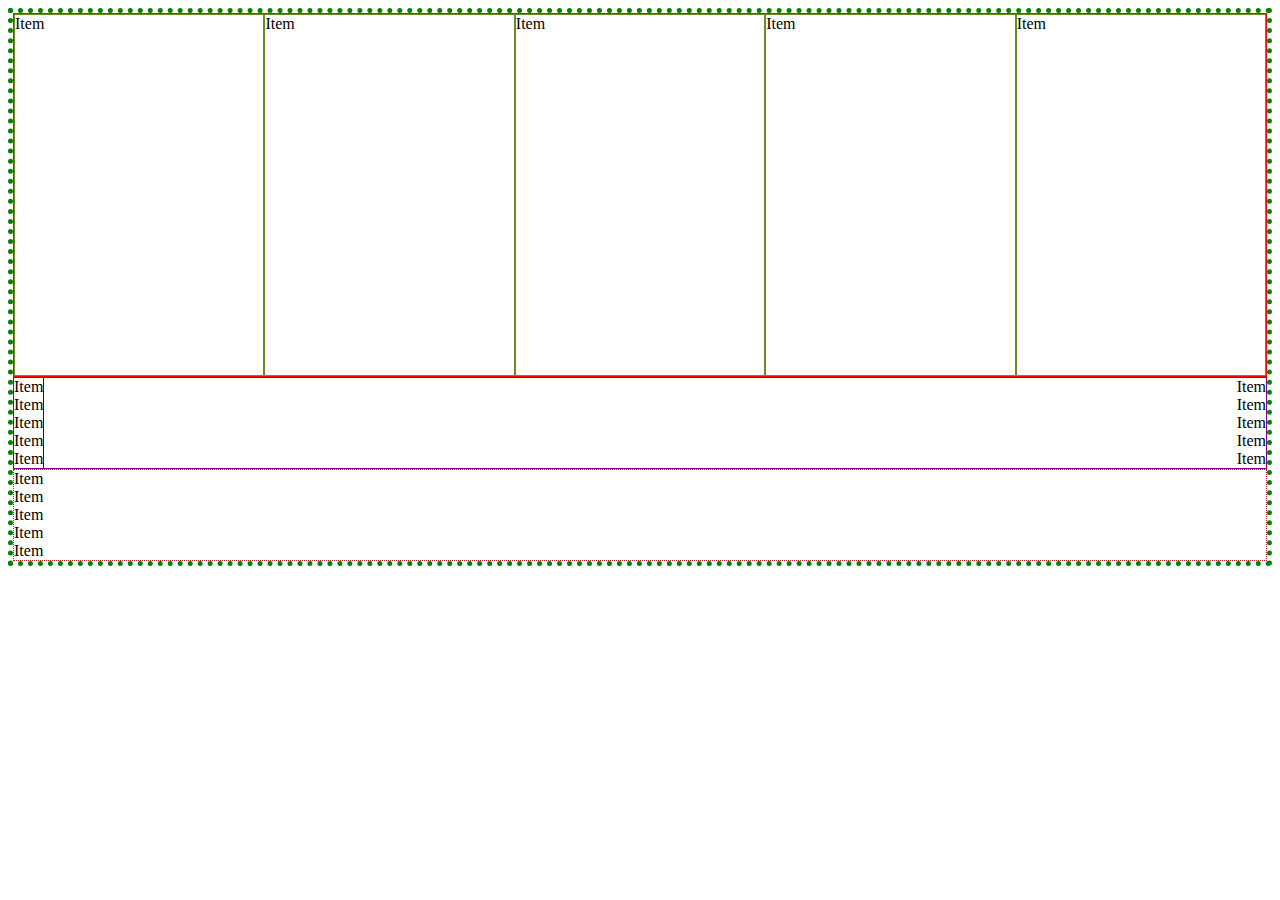
<file: practice.html>
<!DOCTYPE html>
<html lang="en">
<head>
    <meta charset="UTF-8">
    <meta http-equiv="X-UA-Compatible" content="IE=edge">
    <meta name="viewport" content="width=device-width, initial-scale=1.0">
    <link rel="stylesheet" href="practice.css"/>
    
    <title>Position and Display</title>
</head>
<body>
    <div class="container">
        <div class="first-container">
            <div class="item-uno">Item</div>
            <div class="item-uno">Item</div>
            <div class="item-uno">Item</div>
            <div class="item-uno">Item</div>
            <div class="item-uno">Item</div>
        </div>
    
        <div class="second-container">
            <div class="item-des">Item</div>
            <div class="item-des">Item</div>
            <div class="item-des">Item</div>
            <div class="item-des">Item</div>
            <div class="item-des">Item</div>
        </div>
    
        <div class="third-container">
            <div class="item-des">Item</div>
            <div class="item-des">Item</div>
            <div class="item-des">Item</div>
            <div class="item-des">Item</div>
            <div class="item-des">Item</div>
        </div>
    
        <div class="forth-container">
            <div class="item-des">Item</div>
            <div class="item-des">Item</div>
            <div class="item-des">Item</div>
            <div class="item-des">Item</div>
            <div class="item-des">Item</div>
        </div>
</div>


</body>
</html>
</file>
<file: practice.css>
.first-container{
    display: flex;
    flex-direction: row;
    border: 1px solid red;
}

.item-uno{
    border: 1px solid olivedrab;
    height: 40vh;
    width :50vh;
}

.second-container{
    border: 1px solid rgb(27, 27, 15);
    position: absolute;
}
.third-container{
    position: relative;
    border: 1px solid purple;
    align-items: center;
    text-align:right;
    ;
}

.forth-container{
    border: 1px dotted firebrick;
}

.container{
    border: 5px dotted green;
    position: relative;
}
</file>
<file: custom.css>
/* Reset and Base Styles */
* {
    font-family: 'Roboto', sans-serif;
    padding: 0;
    margin: 0;
    box-sizing: border-box;
}

body {
    width: 100%;
    background: #1a1a1a;
    color: #fff;
    line-height: 1.6;
    scroll-behavior: smooth;
}

/* Navigation */
nav {
    position: fixed;
    top: 0;
    left: 0;
    width: 100%;
    background: rgba(255, 255, 255, 0.05);
    backdrop-filter: blur(10px);
    padding: 1.5rem 5%;
    display: flex;
    justify-content: space-between;
    align-items: center;
    z-index: 1000;
}

.logo {
    font-size: 2rem;
    font-weight: 700;
    color: #fff;
}

span {
    color: #f9004d;
}

nav .hamburger {
    display: none;
    font-size: 1.5rem;
    color: #fff;
    background: none;
    border: none;
    cursor: pointer;
}

nav ul {
    display: flex;
    gap: 2rem;
}

nav ul.active {
    display: flex;
}

nav ul li {
    list-style: none;
}

nav ul li a {
    color: #fff;
    text-decoration: none;
    font-weight: 500;
    text-transform: capitalize;
    transition: color 0.3s ease;
}

nav ul li a:hover {
    color: #f9004d;
}

.btn {
    background: #f9004d;
    color: #fff;
    padding: 0.75rem 1.5rem;
    border-radius: 2rem;
    text-decoration: none;
    font-weight: 600;
    transition: transform 0.3s ease, background 0.3s ease;
}

.btn:hover {
    transform: scale(1.1);
    background: #d80040;
}

/* Head Section (Hero) */
.headsec {
    min-height: 100vh;
    background: linear-gradient(135deg, #1a1a1a 0%, #2b2b2b 100%);
    padding: 0 5%;
    display: flex;
    align-items: center;
}

.content {
    display: grid;
    grid-template-columns: 1fr 1fr;
    gap: 3rem;
    max-width: 1200px;
    width: 100%;
    margin: 0 auto;
    padding: 5rem 0;
}

.content-text h4 {
    color: #ccc;
    font-size: 1.25rem;
    letter-spacing: 1px;
    animation: fadeInUp 1s ease-out;
}

.content-text h1 {
    font-size: clamp(2.5rem, 5vw, 4.5rem);
    font-weight: 700;
    margin: 1rem 0;
    animation: fadeInUp 1.2s ease-out;
}

.content-text h3 {
    font-size: 1.5rem;
    font-weight: 400;
    animation: fadeInUp 1.4s ease-out;
}

.newsletter form {
    position: relative;
    max-width: 400px;
}

.newsletter input[type="email"] {
    width: 100%;
    padding: 0.875rem 8rem 0.875rem 1rem;
    border: 2px solid #f9004d;
    border-radius: 2rem;
    background: transparent;
    color: #fff;
    outline: none;
}

.newsletter input[type="submit"] {
    position: absolute;
    top: 0.375rem;
    right: 0.375rem;
    padding: 0.5rem 1.5rem;
    background: #f9004d;
    color: #fff;
    border: none;
    border-radius: 2rem;
    cursor: pointer;
    transition: background 0.3s ease;
}

.newsletter input[type="submit"]:hover {
    background: #d80040;
}

.content-image .image img {
    max-width: 100%;
    border-radius: 1rem;
    filter: grayscale(50%);
    transition: filter 0.3s ease, transform 0.3s ease;
}

.content-image .image img:hover {
    filter: grayscale(0%);
    transform: scale(1.05);
}

/* About Section */
.about {
    padding: 5rem 0;
    background: #fff;
    color: #333;
}

.main {
    display: grid;
    grid-template-columns: 1fr 1fr;
    gap: 2rem;
    max-width: 1200px;
    margin: 0 auto;
    align-items: center;
}

.about-image img {
    max-width: 100%;
    border-radius: 1rem;
    transition: transform 0.4s ease, box-shadow 0.4s ease;
}

.about-image img:hover {
    transform: translateX(1rem);
    box-shadow: 0 10px 20px rgba(0, 0, 0, 0.2);
}

.about-text h2 {
    font-size: 3.5rem;
    font-weight: 700;
    margin-bottom: 1rem;
}

.about-text h5 {
    font-size: 1.5rem;
    color: #666;
    margin-bottom: 1.5rem;
}

.about-text p {
    color: #777;
    font-size: 1.125rem;
    line-height: 1.8;
}

button {
    background: #f9004d;
    color: #fff;
    padding: 0.875rem 2rem;
    border: none;
    border-radius: 2rem;
    font-weight: 600;
    cursor: pointer;
    transition: background 0.3s ease, color 0.3s ease;
}

button:hover {
    background: transparent;
    color: #f9004d;
    border: 2px solid #f9004d;
}

/* Updated About Section with CV Card */
#about {
    display: flex;
    justify-content: space-between;
    padding: 5rem 5%;
    background-color: #fff;
    color: #333;
    max-width: 1200px;
    margin: 0 auto;
    gap: 2rem;
}

.about-content {
    width: 70%;
}

.cv-card {
    width: 75%;
    padding: 2rem;
    background-color: #f9f9f9; 
    border-left: 4px solid #f9004d; 
    border-radius: 1rem; 
    box-shadow: 0 2px 4px rgba(0, 0, 0, 0.1);
    position: relative; 
    transition: box-shadow 0.3s ease; 
    text-align: left;
}

.cv-card h3 {
    font-size: 1.5rem;
    margin-bottom: 1rem;
    color: #333;
}

.cv-card a {
    display: inline-block;
    margin-top: 1rem;
    padding: 0.75rem 1.5rem;
    background-color: #f9004d;
    color: #fff;
    text-decoration: none;
    border-radius: 2rem;
    font-weight: 600;
    transition: background 0.3s ease, transform 0.3s ease;
}

.cv-card a:hover {
    background-color: #d80040;
    transform: scale(1.05);
}

/* Services Section (Projects) */
.service {
    padding: 5rem 0;
    background: rgba(16, 16, 16, 0.3);
}

.title h2 {
    font-size: 3.5rem;
    text-align: center;
    margin-bottom: 3rem;
    font-weight: 100;
}

.box {
    display: grid;
    grid-template-columns: repeat(auto-fit, minmax(250px, 1fr));
    gap: 2rem;
    max-width: 1200px;
    margin: 0 auto;
}

.card {
    background: #292828;
    padding: 2rem;
    border-radius: 1rem;
    text-align: center;
    transition: transform 0.3s ease, box-shadow 0.3s ease;
    min-height: 350px; /* Minimum height for consistency */
    display: flex;
    flex-direction: column;
    justify-content: space-between;
    margin: 1rem auto;
}

.card:hover {
    transform: translateY(-10px);
    box-shadow: 0 10px 20px rgba(0, 0, 0, 0.3);
}

.card i {
    font-size: 2.5rem;
    color: #f9004d;
    margin-bottom: 1rem;
}

.card h5 {
    font-size: 1.5rem;
    margin-bottom: 0.5rem;
}

.card h3 {
    font-size: 1.25rem;
    margin-bottom: 1rem;
    color: #fff;
}

.pra {
    flex-grow: 1;
}

.pra p {
    color: #ccc;
    font-size: 0.9rem;
    line-height: 1.4;
    margin-bottom: 1rem;
}

.more-content {
    display: none;
    font-size: 0.9rem;
    color: #ccc;
}

.card .button.expand-btn {
    display: inline-block;
    background: #f9004d;
    color: #fff;
    padding: 0.5rem 1rem;
    border-radius: 2rem;
    text-decoration: none;
    font-weight: 600;
    transition: background 0.3s ease, color 0.3s ease;
    cursor: pointer;
}

.card .button.expand-btn:hover {
    background: transparent;
    color: #f9004d;
    border: 2px solid #f9004d;
}

/* Certificates Timeline Styles */
#certificates {
    padding: 5rem 0;
    background-color: #fff;
    color: #333;
}

h2 {
    text-align: center;
    font-size: 3.5rem;
    margin-bottom: 3rem;
    font-weight: 700;
}

.timeline {
    position: relative;
    max-width: 1200px;
    margin: 0 auto;
}

.timeline-item {
    padding: 2rem;
    background-color: #f9f9f9;
    border-left: 4px solid #f9004d; 
    margin: 1rem 0;
    position: relative;
    border-radius: 1rem;
    transition: box-shadow 0.3s ease;
}

.timeline-item:hover {
    box-shadow: 0 10px 20px rgba(0, 0, 0, 0.1);
}

.timeline-item .timeline-content {
    padding-left: 2rem;
}

.timeline-item h3 {
    font-size: 1.5rem;
    margin-bottom: 0.5rem;
    color: #333;
}

.timeline-item p {
    font-size: 1rem;
    color: #777;
    line-height: 1.6;
}

.timeline-item::before {
    content: '';
    position: absolute;
    left: -9px;
    top: 20px;
    width: 12px;
    height: 12px;
    background-color: #f9004d; /* Adjusted to match theme */
    border-radius: 50%;
}

/* Skills Section */
.skills-con {
    padding: 5rem 0;
    background: #fff;
    color: #333;
    position: relative;
}

.skills-con h1 {
    font-size: 3.5rem;
    margin-bottom: 1rem;
    padding-left: 5%;
}

.skills-con h3 {
    font-size: 1.5rem;
    color: #666;
    padding-left: 5%;
    margin-bottom: 2rem;
}

.skills {
    display: grid;
    grid-template-columns: repeat(auto-fit, minmax(120px, 1fr));
    gap: 2rem;
    max-width: 1200px;
    margin: 0 auto;
}

.skill {
    text-align: center;
}

.skill-icon img {
    width: 80px;
    height: 80px;
    border-radius: 50%;
    transition: transform 0.3s ease, box-shadow 0.3s ease;
}

.skill-icon img:hover {
    transform: translateY(-10px);
    box-shadow: 0 5px 15px rgba(0, 0, 0, 0.2);
}

.skill-text p {
    margin-top: 0.5rem;
    font-size: 1rem;
    color: #333;
    font-weight: 500;
}

.h-shape {
    position: absolute;
    top: 0;
    left: 0;
    width: 50%;
    height: 100%;
    background: #090909;
    clip-path: polygon(0 0, 60% 0, 40% 100%, 0 100%);
    z-index: -1;
}

/* Contact Section */
.contact {
    padding: 5rem 0;
    background: #191919;
    text-align: center;
    max-width: 1200px;
    margin: 0 auto;
}

.contact h2 {
    font-size: 3rem;
    font-weight: 700;
    color: #fff;
    margin-bottom: 1rem;
}

.contact p {
    font-size: 1.5rem;
    color: #f9004d;
    margin-bottom: 2.5rem;
}

.contact-form {
    display: flex;
    flex-direction: column;
    gap: 1.5rem;
    max-width: 600px;
    margin: 0 auto;
    padding: 0 2rem;
}

.form-group {
    position: relative;
}

.form-group input,
.form-group textarea {
    width: 100%;
    padding: 1rem;
    border: 2px solid #f9004d;
    border-radius: 1rem;
    background: rgba(255, 255, 255, 0.05);
    color: #fff;
    font-size: 1rem;
    outline: none;
    transition: border-color 0.3s ease, box-shadow 0.3s ease;
}

.form-group input:focus,
.form-group textarea:focus {
    border-color: #d80040;
    box-shadow: 0 0 10px rgba(249, 0, 77, 0.5);
}

.form-group textarea {
    resize: vertical;
    min-height: 120px;
}

.form-group input::placeholder,
.form-group textarea::placeholder {
    color: #ccc;
    opacity: 0.8;
}

.submit-btn {
    background: #f9004d;
    color: #fff;
    padding: 0.875rem 2rem;
    border: none;
    border-radius: 2rem;
    font-weight: 600;
    cursor: pointer;
    transition: background 0.3s ease, transform 0.3s ease;
}

.submit-btn:hover {
    background: #d80040;
    transform: scale(1.05);
}

/* Footer */
footer {
    padding: 2rem 5%;
    background: rgba(255, 255, 255, 0.9);
    text-align: center;
    border: 1px solid white;
    color: rgba(41, 41, 41, 0.95);
}

.social {
    display: flex;
    justify-content: center;
    gap: 1rem;
    margin: 1rem 0;
}

.social a {
    width: 40px;
    height: 40px;
    display: flex;
    align-items: center;
    justify-content: center;
    background: #f9004d;
    color: #fff;
    border-radius: 50%;
    text-decoration: none;
    transition: transform 0.3s ease, background 0.3s ease;
}

.social a:hover {
    transform: scale(1.1);
    background: #d80040;
}

footer .end {
    font-size: 0.875rem;
    color: #ccc;
}

/* Back to Top */
.top a {
    position: fixed;
    bottom: 2rem;
    right: 2rem;
    background: #f9004d;
    color: #fff;
    padding: 1rem;
    border-radius: 50%;
    text-decoration: none;
    font-weight: 600;
    transition: transform 0.3s ease;
}

.top a:hover {
    transform: scale(1.1);
}

/* Animations */
@keyframes fadeInUp {
    from { opacity: 0; transform: translateY(20px); }
    to { opacity: 1; transform: translateY(0); }
}

/* Media Query for Mobile */
@media (max-width: 760px) {
    /* Navigation */
    nav {
        padding: 1rem 5%;
    }

    nav .hamburger {
        display: block;
    }

    nav ul {
        display: none;
        flex-direction: column;
        position: absolute;
        top: 100%;
        left: 0;
        width: 100%;
        background: rgba(41, 41, 41, 0.95);
        padding: 1rem 0;
        text-align: center;
    }

    nav ul li {
        padding: 1rem 0;
    }

    nav ul li a {
        font-size: 1.125rem;
    }

    /* Hero Section */
    .headsec {
        min-height: 160vh;
        padding-bottom: 6rem;
    }

    .content {
        grid-template-columns: 1fr;
        padding: 6rem 2rem;
        text-align: center;
    }

    .content-text {
        width: 90%;
        margin: 0 auto;
    }

    .content-image .image img {
        width: 100%;
        max-width: 300px;
        margin: 0 auto;
        display: block;
    }

    /* About Section */
    .about, #about {
        padding: 3rem 0;
    }

    .main, #about {
        flex-direction: column;
        padding: 0 2rem;
    }

    .about-content, .about-text {
        width: 100%;
        padding-left: 0;
        text-align: left;
    }

    .cv-card {
        width: 100%; /* Full width to align with timeline and other sections */
        padding: 2rem;
        background-color: #f9f9f9; /* Matches timeline-item */
        border-left: 4px solid #f9004d; /* Matches timeline-item */
        margin: 1rem 0; /* Matches timeline-item spacing */
        position: relative;
        border-radius: 1rem; /* Matches timeline-item */
        box-shadow: 0 2px 4px rgba(0, 0, 0, 0.1); /* Base shadow */
        transition: box-shadow 0.3s ease; /* Matches timeline-item */
        text-align: left;
    }

    .cv-card:hover {
        box-shadow: 0 10px 20px rgba(0, 0, 0, 0.1); /* Matches timeline-item hover */
    }
    
    .cv-card h3 {
        font-size: 1.5rem;
        margin-bottom: 0.5rem; /* Adjusted for consistency with timeline-item */
        color: #333;
    }
    
    .cv-card p { /* Added for consistency if you add paragraph text */
        font-size: 1rem;
        color: #777;
        line-height: 1.6;
    }
    
    .cv-card a {
        display: inline-block;
        margin-top: 1rem;
        padding: 0.75rem 1.5rem;
        background-color: #f9004d;
        color: #fff;
        text-decoration: none;
        border-radius: 2rem;
        font-weight: 600;
        transition: background 0.3s ease, transform 0.3s ease;
    }
    
    .cv-card a:hover {
        background-color: #d80040;
        transform: scale(1.05);
    }

    .cv-card .cv-card-content {
        padding-left: 2rem;
    }

    .about-image img {
        display: none;
    }

    .about-text button {
        display: block;
        margin-left: auto;
    }

    /* Services Section */
    .service {
        padding: 3rem 0 6rem;
        height: auto;
    }

    .title h2 {
        font-size: 2.5rem;
        padding-left: 10px;
    }

    .box {
        grid-template-columns: 1fr;
        gap: 1.5rem;
        padding: 0 2rem 6rem;
    }

    .card {
        min-height: 300px;
        padding: 1.5rem;
    }

    .pra p {
        font-size: 0.85rem;
    }

    /* Certificates Section */
    #certificates {
        padding: 3rem 0;
    }

    h2 {
        font-size: 2rem;
    }

    .timeline-item {
        padding: 1.5rem;
    }

    .timeline-item h3 {
        font-size: 1.25rem;
    }

    .timeline-item p {
        font-size: 0.9rem;
    }

    /* Skills Section */
    .skills-con {
        padding: 3rem 0;
        height: auto;
        background: whitesmoke;
        display: block;
    }

    .skills-con h1 {
        font-size: 2rem;
        color: rgb(220, 21, 87);
        padding-left: 2rem;
    }

    .skills-con h3 {
        font-size: 1.25rem;
        color: palevioletred;
        padding-left: 2rem;
    }

    .skills {
        grid-template-columns: repeat(auto-fit, minmax(100px, 1fr));
        padding: 2rem;
        gap: 1rem;
    }

    .skill-text p {
        color: #fff;
        background: #333;
    }

    .h-shape {
        display: none;
    }

    /* Contact Section */
    .contact {
        padding: 3rem 0;
    }

    .contact h2 {
        font-size: 2rem;
    }

    .contact p {
        font-size: 1.25rem;
    }

    .contact-form {
        padding: 0 1rem;
    }

    .form-group input,
    .form-group textarea {
        font-size: 0.875rem;
        padding: 0.75rem;
    }

    .submit-btn {
        padding: 0.75rem 1.5rem;
    }

    /* Footer and Back to Top */
    .top a {
        padding: 0.75rem;
        font-size: 0.875rem;
    }
}
</file>
